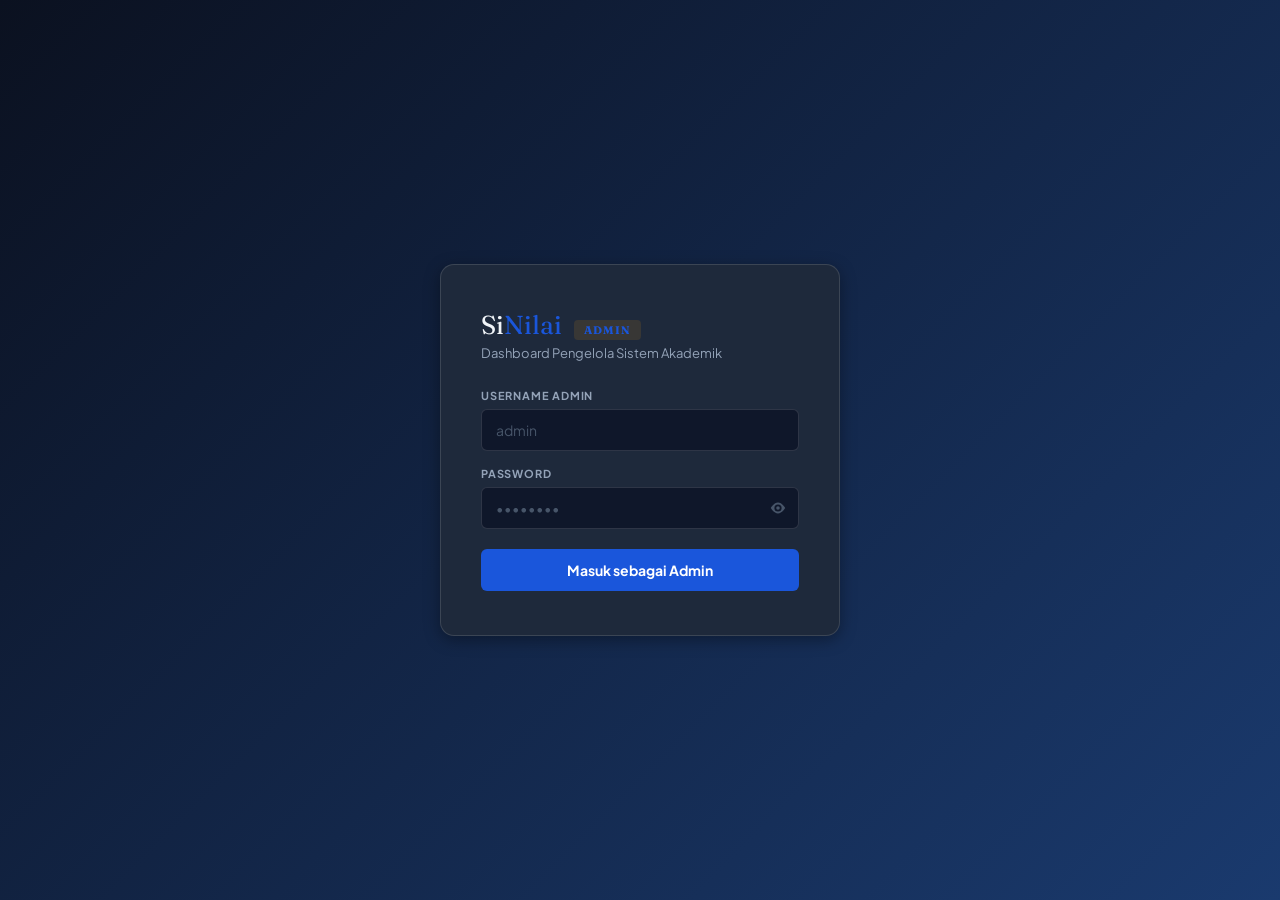
<file: admin.html>
<!doctype html>
<html lang="id">
  <head>
    <meta charset="UTF-8" />
    <meta name="viewport" content="width=device-width, initial-scale=1.0" />
    <title>SiNilai — Admin Dashboard</title>
    <link
      href="https://fonts.googleapis.com/css2?family=Plus+Jakarta+Sans:wght@300;400;500;600;700;800&family=Fraunces:ital,wght@0,300;0,600;1,300&display=swap"
      rel="stylesheet"
    />
    <link rel="stylesheet" href="css/base.css" />
    <link rel="stylesheet" href="css/theme-dark.css" />
    <link rel="stylesheet" href="css/admin.css" />
    <script src="js/core/guard.js"></script>
  </head>
  <body>
    <!-- LOGIN -->
    <div id="loginScreen">
      <div class="login-card">
        <div class="login-brand">
          Si<span>Nilai</span> <span class="admin-badge">ADMIN</span>
        </div>
        <div class="login-role">Dashboard Pengelola Sistem Akademik</div>
        <div class="field">
          <label>Username Admin</label>
          <input type="text" id="loginUser" placeholder="admin" />
        </div>
        <div class="field">
          <label>Password</label>
          <div class="field-password-wrap">
            <input type="password" id="loginPass" placeholder="••••••••" />
            <button
              type="button"
              class="btn-show-pass"
              onclick="togglePassword('loginPass', this)"
              tabindex="-1"
              aria-label="Tampilkan password"
            >
              <svg
                class="eye-icon"
                viewBox="0 0 20 20"
                fill="none"
                xmlns="http://www.w3.org/2000/svg"
              >
                <path
                  class="eye-open"
                  d="M10 4C5.5 4 2 10 2 10s3.5 6 8 6 8-6 8-6-3.5-6-8-6zm0 10a4 4 0 110-8 4 4 0 010 8zm0-6a2 2 0 100 4 2 2 0 000-4z"
                  fill="currentColor"
                />
                <path
                  class="eye-closed"
                  style="display: none"
                  d="M3 3l14 14M10 4C5.5 4 2 10 2 10s1 1.5 2.5 3M17.5 7C19 8.5 18 10 18 10s-3.5 6-8 6a7.2 7.2 0 01-3-.65"
                  stroke="currentColor"
                  stroke-width="1.5"
                  stroke-linecap="round"
                />
              </svg>
            </button>
          </div>
        </div>
        <button class="btn-login" onclick="Admin.login()">
          Masuk sebagai Admin
        </button>
        <div class="login-err" id="loginErr"></div>
      </div>
    </div>

    <!-- MOBILE TOPBAR -->
    <div class="mobile-topbar" id="mobileTopbar" style="display: none">
      <button class="btn-hamburger" onclick="Admin.toggleSidebar()">
        <span></span><span></span><span></span>
      </button>
      <div class="mobile-topbar-brand">Si<span>Nilai</span></div>
      <div style="width: 40px"></div>
    </div>
    <div
      class="sidebar-overlay"
      id="sidebarOverlay"
      onclick="Admin.closeSidebar()"
    ></div>

    <!-- SIDEBAR -->
    <div class="sidebar" id="appScreen" style="display: none">
      <div class="sidebar-brand">
        Si<span>Nilai</span><small>Admin Panel</small>
      </div>
      <nav class="sidebar-nav">
        <div class="nav-label">Menu</div>
        <button
          class="nav-item active"
          onclick="Admin.showPage('dashboard', this)"
        >
          <span class="icon">📊</span> Dashboard
        </button>
        <button class="nav-item" onclick="Admin.showPage('guru', this)">
          <span class="icon">👨‍🏫</span> Data Guru
        </button>
        <button class="nav-item" onclick="Admin.showPage('siswa', this)">
          <span class="icon">👩‍🎓</span> Data Siswa
        </button>
        <button class="nav-item" onclick="Admin.showPage('nilai', this)">
          <span class="icon">📝</span> Rekap Nilai
        </button>
        <button class="nav-item" onclick="Admin.showPage('export', this)">
          <span class="icon">📤</span> Export Laporan
        </button>
        <div class="nav-label">Sistem</div>
        <button class="nav-item" onclick="Admin.showPage('history', this)">
          <span class="icon">🕐</span> Histori Perubahan
        </button>
      </nav>
      <div class="sidebar-footer">
        <div class="admin-chip">
          <div class="admin-avatar">A</div>
          <div class="admin-info">
            <small>Administrator</small>
            <span id="adminName">Admin</span>
          </div>
        </div>
        <button class="btn-logout" onclick="Admin.logout()">Keluar</button>
      </div>
    </div>

    <!-- MAIN -->
    <div class="main" id="mainArea" style="display: none">
      <!-- DASHBOARD -->
      <div class="page active" id="page-dashboard">
        <div
          class="page-header"
          style="
            display: flex;
            align-items: center;
            justify-content: space-between;
            flex-wrap: wrap;
            gap: 12px;
          "
        >
          <div>
            <h2>📊 Dashboard</h2>
            <p>Ringkasan sistem — auto refresh setiap 30 detik</p>
          </div>
          <div style="display: flex; align-items: center; gap: 10px">
            <div
              id="clockDisplay"
              style="font-size: 13px; color: var(--text2); font-weight: 600"
            ></div>
            <button
              class="btn btn-ghost btn-sm"
              onclick="Admin.dashboard.load()"
            >
              ↻ Refresh
            </button>
          </div>
        </div>
        <div class="card" style="margin-bottom: 16px">
          <div
            class="card-body"
            style="
              padding: 14px 20px;
              display: flex;
              align-items: center;
              justify-content: space-between;
              flex-wrap: wrap;
              gap: 10px;
            "
          >
            <div style="display: flex; align-items: center; gap: 10px">
              <div
                id="koneksiDot"
                style="
                  width: 10px;
                  height: 10px;
                  border-radius: 50%;
                  background: var(--text3);
                  flex-shrink: 0;
                "
              ></div>
              <span
                id="koneksiLabel"
                style="font-size: 13px; font-weight: 600; color: var(--text2)"
                >Memeriksa koneksi...</span
              >
            </div>
            <span
              id="koneksiDetail"
              style="font-size: 12px; color: var(--text3)"
              >—</span
            >
          </div>
        </div>
        <div class="stats-grid" style="margin-bottom: 16px">
          <div class="stat-card blue">
            <div class="stat-icon">👨‍🏫</div>
            <div class="stat-value" id="stat-guru">—</div>
            <div class="stat-label">Total Guru</div>
          </div>
          <div class="stat-card green">
            <div class="stat-icon">👩‍🎓</div>
            <div class="stat-value" id="stat-siswa">—</div>
            <div class="stat-label">Total Siswa</div>
          </div>
          <div class="stat-card amber">
            <div class="stat-icon">📝</div>
            <div class="stat-value" id="stat-nilai">—</div>
            <div class="stat-label">Record Nilai</div>
          </div>
          <div class="stat-card purple">
            <div class="stat-icon">🏫</div>
            <div class="stat-value" id="stat-kelas">—</div>
            <div class="stat-label">Kelas Aktif</div>
          </div>
        </div>
        <div class="card">
          <div class="card-header">
            <span class="card-title">🕐 Aktivitas Terakhir</span>
            <span id="lastRefresh" style="font-size: 11px; color: var(--text3)"
              >—</span
            >
          </div>
          <div style="overflow-x: auto">
            <table class="data-table">
              <thead>
                <tr>
                  <th>Waktu</th>
                  <th>Guru</th>
                  <th>Aksi</th>
                  <th>Siswa</th>
                  <th>Kelas</th>
                  <th>Detail</th>
                </tr>
              </thead>
              <tbody id="recentActivity">
                <tr>
                  <td
                    colspan="6"
                    style="
                      color: var(--text3);
                      text-align: center;
                      padding: 24px;
                    "
                  >
                    ⏳ Memuat...
                  </td>
                </tr>
              </tbody>
            </table>
          </div>
        </div>
      </div>

      <!-- DATA GURU -->
      <div class="page" id="page-guru">
        <div class="page-header">
          <h2>👨‍🏫 Data Guru</h2>
          <p>Kelola akun guru dan pengampu mata pelajaran</p>
        </div>
        <div class="card">
          <div class="card-header">
            <span class="card-title">Daftar Guru</span>
            <div style="display: flex; gap: 8px">
              <input
                class="search-input"
                placeholder="Cari guru..."
                oninput="filterTable('guruBody', this.value)"
              />
              <button class="btn btn-primary" onclick="Admin.guru.openAdd()">
                + Tambah Guru
              </button>
            </div>
          </div>
          <div style="overflow-x: auto">
            <table class="data-table">
              <thead>
                <tr>
                  <th>Nama Guru</th>
                  <th>Username</th>
                  <th colspan="2">Penugasan (Mapel → Kelas)</th>
                  <th>Status</th>
                  <th>Aksi</th>
                </tr>
              </thead>
              <tbody id="guruBody"></tbody>
            </table>
          </div>
        </div>
      </div>

      <!-- DATA SISWA -->
      <div class="page" id="page-siswa">
        <div class="page-header">
          <h2>👩‍🎓 Data Siswa</h2>
          <p>Kelola daftar siswa per kelas</p>
        </div>
        <div class="card">
          <div class="card-header">
            <span class="card-title">Daftar Siswa</span>
            <div style="display: flex; gap: 8px">
              <select
                class="filter-select"
                id="filterKelas"
                onchange="Admin.siswa.filterByKelas()"
              >
                <option value="">Semua Kelas</option>
              </select>
              <input
                class="search-input"
                placeholder="Cari siswa..."
                oninput="filterTable('siswaBody', this.value)"
              />
              <button class="btn btn-primary" onclick="Admin.siswa.openAdd()">
                + Tambah Siswa
              </button>
            </div>
          </div>
          <div style="overflow-x: auto">
            <table class="data-table">
              <thead>
                <tr>
                  <th>NIS</th>
                  <th>Nama Siswa</th>
                  <th>Kelas</th>
                  <th>Aksi</th>
                </tr>
              </thead>
              <tbody id="siswaBody"></tbody>
            </table>
          </div>
        </div>
      </div>

      <!-- REKAP NILAI -->
      <div class="page" id="page-nilai">
        <div class="page-header">
          <h2>📝 Rekap Nilai</h2>
          <p>Pantau seluruh nilai yang telah diinput guru</p>
        </div>
        <div class="card">
          <div class="card-header">
            <span class="card-title">Filter Nilai</span>
            <div class="filter-row">
              <select class="filter-select" id="fNilaiTahun">
                <option value="">Semua Tahun</option>
                <!-- populated by TahunAjar -->
              </select>
              <select class="filter-select" id="fNilaiSem">
                <option value="">Semua Semester</option>
                <option>Ganjil</option>
                <option>Genap</option>
              </select>
              <select class="filter-select" id="fNilaiKelas">
                <option value="">Semua Kelas</option>
              </select>
              <select class="filter-select" id="fNilaiMapel">
                <option value="">Semua Mapel</option>
              </select>
              <button
                class="btn btn-primary btn-sm"
                onclick="Admin.nilai.loadRekap()"
              >
                Tampilkan
              </button>
            </div>
          </div>
          <div style="overflow-x: auto">
            <table class="data-table">
              <thead>
                <tr>
                  <th>No</th>
                  <th>NIS</th>
                  <th>Nama</th>
                  <th>Kelas</th>
                  <th>Mapel</th>
                  <th>UH1</th>
                  <th>UH2</th>
                  <th>PTS</th>
                  <th>ASAS/ASAT</th>
                  <th>Nilai Proses</th>
                  <th>Nilai Raport</th>
                </tr>
              </thead>
              <tbody id="nilaiRekapBody">
                <tr>
                  <td
                    colspan="11"
                    style="
                      text-align: center;
                      color: var(--text3);
                      padding: 40px;
                    "
                  >
                    Pilih filter dan klik Tampilkan
                  </td>
                </tr>
              </tbody>
            </table>
          </div>
        </div>
      </div>

      <!-- EXPORT -->
      <div class="page" id="page-export">
        <div class="page-header">
          <h2>📤 Export Laporan</h2>
          <p>Unduh data dalam format CSV</p>
        </div>
        <div
          style="display: grid; grid-template-columns: 1fr 1fr; gap: 16px"
          class="export-grid"
        >
          <div class="card">
            <div class="card-header">
              <span class="card-title">Export Nilai per Kelas</span>
            </div>
            <div
              class="card-body"
              style="display: flex; flex-direction: column; gap: 14px"
            >
              <div class="form-field">
                <label>Tahun Ajaran</label>
                <select
                  class="filter-select"
                  id="fExportTahun"
                  style="width: 100%"
                >
                  <option value="">Semua</option>
                  <!-- populated by TahunAjar -->
                </select>
              </div>
              <div class="form-field">
                <label>Semester</label>
                <select
                  class="filter-select"
                  id="fExportSem"
                  style="width: 100%"
                >
                  <option value="">Semua</option>
                  <option>Ganjil</option>
                  <option>Genap</option>
                </select>
              </div>
              <div class="form-field">
                <label>Kelas</label>
                <select
                  class="filter-select"
                  id="fExportKelas"
                  style="width: 100%"
                >
                  <option value="">Semua Kelas</option>
                </select>
              </div>
              <div class="form-field">
                <label>Mata Pelajaran</label>
                <select
                  class="filter-select"
                  id="fExportMapel"
                  style="width: 100%"
                >
                  <option value="">Semua Mapel</option>
                </select>
              </div>
              <button
                class="btn btn-export"
                onclick="Admin.nilai.exportNilaiCSV()"
              >
                📊 Export ke CSV
              </button>
              <button class="btn btn-export" onclick="window.print()">
                🖨️ Cetak / PDF
              </button>
            </div>
          </div>
          <div class="card">
            <div class="card-header">
              <span class="card-title">Export Rekap Guru</span>
            </div>
            <div
              class="card-body"
              style="display: flex; flex-direction: column; gap: 14px"
            >
              <p style="font-size: 13px; color: var(--text2)">
                Export semua data guru aktif ke CSV.
              </p>
              <button
                class="btn btn-export"
                onclick="Admin.nilai.exportGuruCSV()"
              >
                📊 Export Data Guru
              </button>
            </div>
          </div>
        </div>
      </div>

      <!-- HISTORI -->
      <div class="page" id="page-history">
        <div class="page-header">
          <h2>🕐 Histori Perubahan</h2>
          <p>Log audit semua perubahan nilai</p>
        </div>
        <div class="card" style="margin-bottom: 16px">
          <div class="card-header" style="flex-wrap: wrap; gap: 12px">
            <div
              style="
                display: flex;
                align-items: center;
                gap: 10px;
                flex-wrap: wrap;
              "
            >
              <span class="card-title" style="margin: 0">Tampilkan</span>
              <div class="rentang-group">
                <button
                  class="btn-rentang active"
                  onclick="Admin.history.setRentang(30, this)"
                >
                  30 Hari
                </button>
                <button
                  class="btn-rentang"
                  onclick="Admin.history.setRentang(90, this)"
                >
                  90 Hari
                </button>
                <button
                  class="btn-rentang"
                  onclick="Admin.history.setRentang(365, this)"
                >
                  1 Tahun
                </button>
                <button
                  class="btn-rentang"
                  onclick="Admin.history.setRentang(0, this)"
                >
                  Semua
                </button>
              </div>
              <input
                class="search-input"
                placeholder="Cari log..."
                oninput="filterTable('historyBody', this.value)"
              />
            </div>
            <div
              class="hapus-history-row"
              style="display: flex; align-items: center; gap: 8px"
            >
              <span style="font-size: 13px; color: var(--text3)"
                >Hapus history &gt;</span
              >
              <button
                class="btn btn-danger btn-sm"
                onclick="Admin.history.confirmHapus(30)"
              >
                30 Hari lalu
              </button>
              <button
                class="btn btn-danger btn-sm"
                onclick="Admin.history.confirmHapus(90)"
              >
                90 Hari lalu
              </button>
              <button
                class="btn btn-danger btn-sm"
                onclick="Admin.history.confirmHapus(365)"
              >
                1 Tahun lalu
              </button>
            </div>
          </div>
          <div
            style="
              padding: 8px 20px;
              font-size: 12px;
              color: var(--text3);
              border-top: 1px solid var(--border);
            "
          >
            <span id="historyInfo">—</span>
          </div>
        </div>
        <div class="card">
          <div style="overflow-x: auto">
            <table class="data-table">
              <thead>
                <tr>
                  <th>Waktu</th>
                  <th>Guru</th>
                  <th>Aksi</th>
                  <th>Siswa</th>
                  <th>Mapel</th>
                  <th>Kelas</th>
                  <th>Detail</th>
                </tr>
              </thead>
              <tbody id="historyBody">
                <tr>
                  <td
                    colspan="7"
                    style="
                      text-align: center;
                      color: var(--text3);
                      padding: 40px;
                    "
                  >
                    Histori tampil setelah terhubung
                  </td>
                </tr>
              </tbody>
            </table>
          </div>
        </div>
      </div>
    </div>
    <!-- /main -->

    <!-- MODAL GURU -->
    <div class="modal-overlay" id="modalGuru">
      <div class="modal">
        <div class="modal-header">
          <span class="modal-title" id="modalGuruTitle">Tambah Akun Baru</span>
          <button class="modal-close" onclick="closeModal('modalGuru')">
            ×
          </button>
        </div>
        <div class="modal-body">
          <!-- Role selector di atas — menentukan field yang muncul -->
          <div class="form-field" style="margin-bottom: 16px">
            <label>Role *</label>
            <select
              id="guruRole"
              onchange="Admin.guru._updateFormByRole(this.value)"
            >
              <option value="guru">Guru</option>
              <option value="kurikulum">Kurikulum</option>
              <option value="admin">Admin</option>
            </select>
          </div>
          <!-- Field wajib semua role -->
          <div class="form-row">
            <div class="form-field">
              <label>Nama Lengkap *</label
              ><input id="guruNama" placeholder="Nama lengkap..." />
            </div>
            <div class="form-field">
              <label>Username *</label
              ><input id="guruUsername" placeholder="username unik..." />
            </div>
          </div>
          <div class="form-field" style="margin-bottom: 14px">
            <label>Password *</label>
            <input
              type="password"
              id="guruPassword"
              placeholder="min 6 karakter..."
            />
          </div>
          <!-- Field khusus guru (disembunyikan jika role bukan guru) -->
          <div id="guruFieldsGuru">
            <div class="form-row">
              <div class="form-field">
                <label>NIP</label
                ><input id="guruNip" placeholder="NIP (opsional)" />
              </div>
              <div class="form-field">
                <label>Status</label>
                <select id="guruStatus">
                  <option value="Aktif">Aktif</option>
                  <option value="Tidak Aktif">Tidak Aktif</option>
                </select>
              </div>
            </div>
          </div>
          <!-- Status untuk non-guru (selalu tampil) -->
          <div id="guruFieldsStatus" style="display: none; margin-top: 14px">
            <div class="form-field">
              <label>Status</label>
              <select id="guruStatusAlt">
                <option value="Aktif">Aktif</option>
                <option value="Tidak Aktif">Tidak Aktif</option>
              </select>
            </div>
          </div>
        </div>
        <div class="modal-footer">
          <button class="btn btn-ghost" onclick="closeModal('modalGuru')">
            Batal
          </button>
          <button
            class="btn btn-primary"
            id="guruSaveBtn"
            onclick="Admin.guru.save()"
          >
            Simpan Guru
          </button>
        </div>
      </div>
    </div>

    <!-- MODAL SISWA -->
    <div class="modal-overlay" id="modalSiswa">
      <div class="modal" style="max-width:560px">
        <div class="modal-header">
          <span class="modal-title" id="modalSiswaTitle">Tambah Siswa Baru</span>
          <button class="modal-close" onclick="closeModal('modalSiswa')">×</button>
        </div>

        <!-- TAB NAV -->
        <div id="siswaTabNav" style="display:flex;border-bottom:1px solid var(--border);padding:0 24px">
          <button
            id="tabSingle"
            onclick="Admin.siswa._switchTab('single')"
            style="background:none;border:none;padding:10px 14px 10px 0;font-size:13px;font-weight:600;cursor:pointer;border-bottom:2px solid var(--primary);color:var(--primary);transition:all 0.15s"
          >✏️ Tambah Satu</button>
          <button
            id="tabBatch"
            onclick="Admin.siswa._switchTab('batch')"
            style="background:none;border:none;padding:10px 14px;font-size:13px;font-weight:600;cursor:pointer;border-bottom:2px solid transparent;color:var(--text2);transition:all 0.15s"
          >📥 Import CSV</button>
        </div>

        <!-- PANEL SINGLE -->
        <div id="panelSingle">
          <div class="modal-body">
            <div class="form-row">
              <div class="form-field">
                <label>NIS *</label>
                <input id="siswaNis" placeholder="Nomor Induk Siswa..." />
              </div>
              <div class="form-field">
                <label>Kelas *</label>
                <select id="siswaKelas">
                  <option value="">— Pilih Kelas —</option>
                </select>
                <div style="display:flex;gap:6px;margin-top:6px;align-items:center">
                  <input
                    id="siswaKelasManual"
                    placeholder="Tambah kelas baru, cth: X-E"
                    style="flex:1;font-size:12px;padding:5px 8px"
                  />
                  <button
                    class="btn btn-ghost btn-sm"
                    onclick="Admin.siswa._addKelasManual()"
                    style="white-space:nowrap;font-size:12px"
                  >+ Tambah</button>
                </div>
                <div id="siswaKelasBaruNote" style="display:none;margin-top:5px;font-size:11px;color:var(--warning,#d97706);background:var(--warning-bg,#fffbeb);border:1px solid var(--warning-border,#fde68a);border-radius:4px;padding:5px 8px">
                  ⚠️ Kelas ini belum ada di data siswa sebelumnya.
                </div>
              </div>
            </div>
            <div class="form-field" style="margin-bottom:14px">
              <label>Nama Lengkap *</label>
              <input id="siswaNama" placeholder="Nama siswa..." />
            </div>
            <div class="form-field">
              <label>Tahun Ajar *</label>
              <div style="display:flex;align-items:center;gap:4px">
                <select id="siswaTaAwal" style="flex:1"></select>
                <span id="siswaTaAkhirLabel" style="font-weight:600;color:var(--text2);white-space:nowrap"></span>
              </div>
            </div>
          </div>
          <div class="modal-footer" id="footerSingle">
            <button class="btn btn-ghost" onclick="closeModal('modalSiswa')">Batal</button>
            <button class="btn btn-primary" onclick="Admin.siswa.save()">Simpan Siswa</button>
          </div>
        </div>

        <!-- PANEL BATCH -->
        <div id="panelBatch" style="display:none">
          <div class="modal-body">
            <div style="background:var(--surface2);border:1px solid var(--border);border-radius:var(--radius-sm);padding:12px 14px;margin-bottom:14px;font-size:12px;color:var(--text2);line-height:1.6">
              Upload file <strong style="color:var(--text)">.csv</strong> dengan kolom:
              <code style="background:var(--surface3);padding:2px 6px;border-radius:4px;font-size:11px">NIS, Nama Lengkap, Kelas, TA</code><br>
              Contoh TA: <code style="background:var(--surface3);padding:2px 6px;border-radius:4px;font-size:11px">2024/2025</code>
            </div>
            <div style="display:flex;gap:8px;margin-bottom:14px;flex-wrap:wrap">
              <button class="btn btn-ghost btn-sm" onclick="Admin.siswa.downloadFormat()">⬇ Download Format CSV</button>
              <label class="btn btn-ghost btn-sm" style="cursor:pointer">
                📂 Pilih File CSV
                <input type="file" id="batchFileInput" accept=".csv" style="display:none"
                  onchange="Admin.siswa.handleFileUpload(this)" />
              </label>
            </div>
            <div id="batchPreview"></div>
          </div>
          <div class="modal-footer" id="footerBatch">
            <button class="btn btn-ghost" onclick="closeModal('modalSiswa')">Batal</button>
          </div>
        </div>

      </div>
    </div>

    <div class="loading-overlay" id="loadingOverlay">
      <div class="loading-box">
        <div class="spinner"></div>
        <span class="loading-text">Memuat...</span>
      </div>
    </div>
    <div class="toast" id="toast"></div>

    <!--
  URUTAN LOAD JS — core → utils → services → modules → controllers
-->

    <!-- Core -->
    <script src="js/core/config.js"></script>
    <script src="js/core/storage.js"></script>
    <script src="js/core/http.js"></script>
    <script src="js/core/ui.js"></script>
    <script src="js/core/validator.js"></script>

    <!-- Utils -->
    <script src="js/utils/constants.js"></script>
    <script src="js/utils/formatter.js"></script>
    <script src="js/utils/sanitizer.js"></script>
    <script src="js/utils/security.js"></script>

    <!-- Services -->
    <script src="js/services/bus.js"></script>
    <script src="js/services/calculator.js"></script>
    <script src="js/services/session.js"></script>
    <script src="js/services/api.js"></script>
    <script src="js/services/auth.js"></script>

    <!-- Modules admin -->
    <script src="js/utils/tahun.js"></script>
    <script src="js/admin/modules/dashboard.js"></script>
    <script src="js/admin/modules/guru.js"></script>
    <script src="js/admin/modules/siswa.js"></script>
    <script src="js/admin/modules/nilai.js"></script>
    <script src="js/admin/modules/history.js"></script>

    <!-- Controller admin -->
    <script src="js/admin/controllers/AdminController.js"></script>

    <script>
      function togglePassword(inputId, btn) {
        const input = document.getElementById(inputId);
        const isHidden = input.type === "password";
        input.type = isHidden ? "text" : "password";
        btn.querySelector(".eye-open").style.display = isHidden ? "none" : "";
        btn.querySelector(".eye-closed").style.display = isHidden ? "" : "none";
        input.focus();
      }
    </script>
  </body>
</html>
</file>
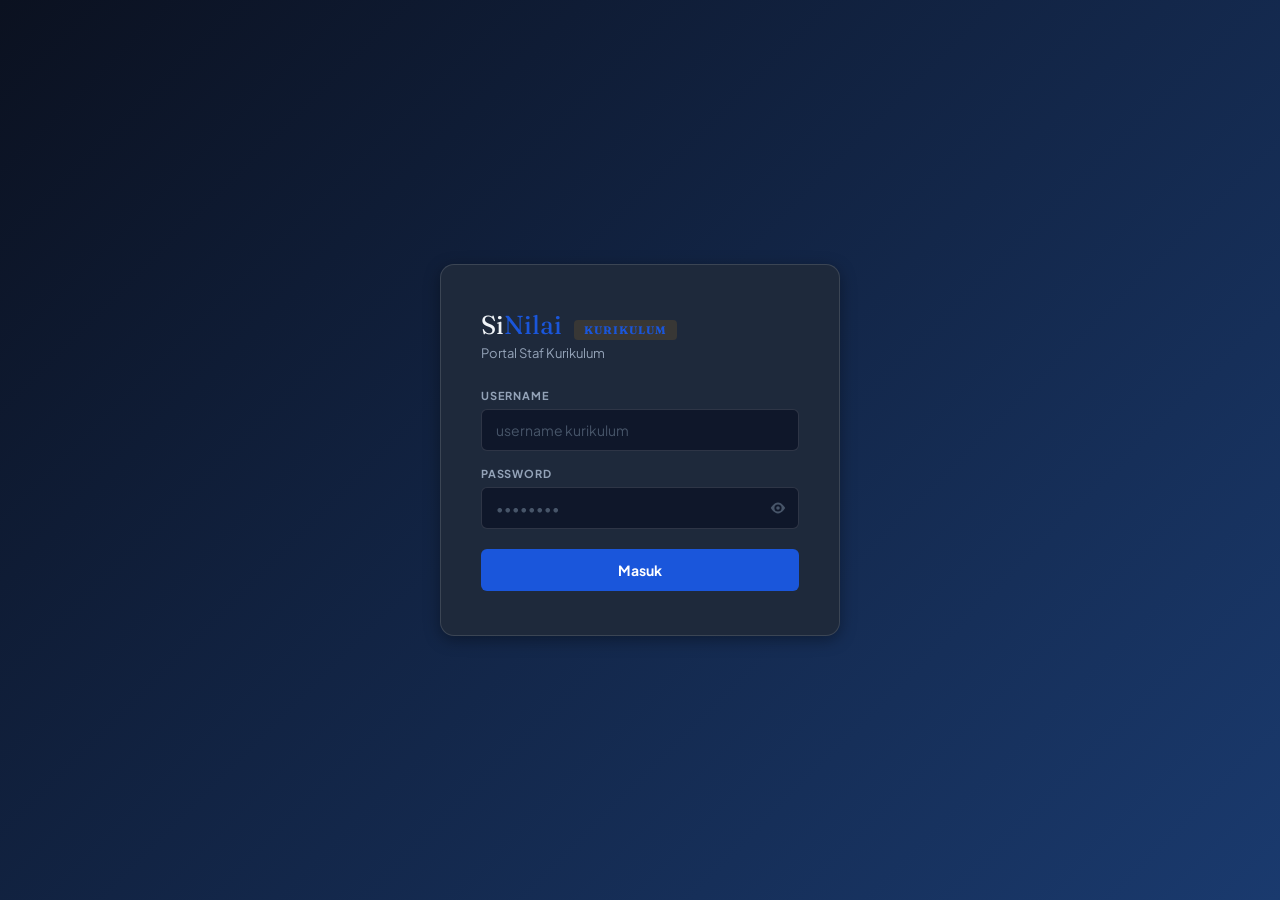
<file: kurikulum.html>
<!DOCTYPE html>
<html lang="id">
<head>
<meta charset="UTF-8" />
<meta name="viewport" content="width=device-width, initial-scale=1.0" />
<title>SiNilai — Kurikulum</title>
<link href="https://fonts.googleapis.com/css2?family=Plus+Jakarta+Sans:wght@300;400;500;600;700;800&family=Fraunces:ital,wght@0,300;0,600;1,300&display=swap" rel="stylesheet" />
<link rel="stylesheet" href="css/base.css" />
<link rel="stylesheet" href="css/theme-dark.css" />
<link rel="stylesheet" href="css/kurikulum.css" />
<script src="js/core/guard.js"></script>
</head>
<body>

<!-- ═══════════════════════════════════════════════════
     LOGIN
═══════════════════════════════════════════════════ -->
<div id="loginScreen">
  <div class="login-card">
    <div class="login-brand">Si<span>Nilai</span> <span class="admin-badge">KURIKULUM</span></div>
    <div class="login-role">Portal Staf Kurikulum</div>
    <div class="field">
      <label>Username</label>
      <input type="text" id="loginUser" placeholder="username kurikulum" autocomplete="username" />
    </div>
    <div class="field">
      <label>Password</label>
      <div class="field-password-wrap">
        <input type="password" id="loginPass" placeholder="••••••••" autocomplete="current-password" />
        <button type="button" class="btn-show-pass" onclick="togglePassword('loginPass', this)" tabindex="-1">
          <svg class="eye-icon" viewBox="0 0 20 20" fill="none">
            <path class="eye-open" d="M10 4C5.5 4 2 10 2 10s3.5 6 8 6 8-6 8-6-3.5-6-8-6zm0 10a4 4 0 110-8 4 4 0 010 8zm0-6a2 2 0 100 4 2 2 0 000-4z" fill="currentColor"/>
          </svg>
        </button>
      </div>
    </div>
    <button class="btn-login" onclick="App.login()">Masuk</button>
    <div class="login-err" id="loginErr"></div>
  </div>
</div>

<!-- ═══════════════════════════════════════════════════
     MOBILE TOPBAR
═══════════════════════════════════════════════════ -->
<div class="k-mobile-topbar" id="kMobileTopbar">
  <div class="k-mobile-brand">Si<span>Nilai</span><small>Kurikulum</small></div>
  <div class="k-topbar-actions">
    <button class="k-topbar-save-btn" id="kTopbarSaveBtn" onclick="App.penugasan.save()">💾 Simpan</button>
  </div>
</div>

<!-- ═══════════════════════════════════════════════════
     DESKTOP SIDEBAR
═══════════════════════════════════════════════════ -->
<div class="sidebar" id="appScreen" style="display:none">
  <div class="sidebar-brand">Si<span>Nilai</span><small>Kurikulum</small></div>
  <nav class="sidebar-nav">
    <div class="nav-label">Menu</div>
    <button class="nav-item active" id="navPenugasan" onclick="App.showPage('penugasan', this)">
      <span class="icon">📋</span> Penugasan Guru
    </button>
    <button class="nav-item" id="navMapel" onclick="App.showPage('mapel', this)">
      <span class="icon">📚</span> Kelola Mata Pelajaran
    </button>
    <div class="nav-label" style="margin-top:12px">Monitoring Nilai</div>
    <button class="nav-item" id="navRekap" onclick="App.showPage('rekap', this)">
      <span class="icon">📊</span> Rekap Pengisian Nilai
    </button>
    <button class="nav-item" id="navAnalisis" onclick="App.showPage('analisis', this)">
      <span class="icon">📈</span> Analisis Nilai
    </button>
  </nav>
  <div class="sidebar-footer">
    <div class="admin-chip">
      <div class="admin-avatar" style="background:var(--primary);color:white">K</div>
      <div class="admin-info">
        <small>Kurikulum</small>
        <span id="kuriName">—</span>
      </div>
    </div>
    <button class="btn-logout" onclick="App.logout()">Keluar</button>
  </div>
</div>

<!-- ═══════════════════════════════════════════════════
     DESKTOP MAIN
═══════════════════════════════════════════════════ -->
<div class="main" id="mainArea" style="display:none; padding:0;">
  <div class="kuri-layout">

    <!-- GURU LIST -->
    <div class="kuri-list" id="kuriListPanel">
      <div class="kuri-list-top">
        <div class="kuri-list-title">Daftar Guru <span id="guruCountBadge" style="font-weight:400;color:var(--text2)"></span></div>
        <div class="kuri-search">
          <svg viewBox="0 0 24 24" fill="none" stroke="currentColor" stroke-width="2"><circle cx="11" cy="11" r="8"/><path d="M21 21l-4.35-4.35"/></svg>
          <input type="text" id="guruSearchInput" placeholder="Cari nama guru..." oninput="App.filterGuru(this.value)" />
        </div>
      </div>
      <div class="guru-items" id="guruItems">
        <div style="padding:24px;text-align:center;color:var(--text3);font-size:12px">⏳ Memuat...</div>
      </div>
    </div>

    <!-- DETAIL -->
    <div class="kuri-detail" id="kuriDetail">

      <!-- Topbar penugasan -->
      <div class="kd-topbar" id="kdTopbarPenugasan">
        <div>
          <div class="kd-title" id="kdTitle">Pilih guru di kiri</div>
          <div class="kd-sub"   id="kdSub">untuk mulai mengatur penugasan</div>
        </div>
        <div class="stats-pills" id="detailStats" style="margin:0;display:none">
          <div class="stat-pill"><div class="sp-val" id="spMapel">0</div><div class="sp-lbl">Mapel</div></div>
          <div class="stat-pill"><div class="sp-val" id="spKelas">0</div><div class="sp-lbl">Kelas</div></div>
        </div>
      </div>

      <!-- Topbar kelola mapel -->
      <div class="kd-topbar" id="kdTopbarMapel" style="display:none">
        <div>
          <div class="kd-title">📚 Kelola Mata Pelajaran</div>
          <div class="kd-sub">Tambah, edit, atau hapus daftar mata pelajaran</div>
        </div>
      </div>

      <!-- Topbar rekap -->
      <div class="kd-topbar" id="kdTopbarRekap" style="display:none">
        <div>
          <div class="kd-title">📊 Rekap Pengisian Nilai</div>
          <div class="kd-sub">Monitor progres pengisian nilai semua guru</div>
        </div>
      </div>

      <!-- Topbar analisis -->
      <div class="kd-topbar" id="kdTopbarAnalisis" style="display:none">
        <div>
          <div class="kd-title">📈 Analisis Nilai</div>
          <div class="kd-sub">Rata-rata PTS & UAS per mapel dan rombel</div>
        </div>
      </div>

      <!-- Konten penugasan -->
      <div class="kd-scroll" id="pagePenugasan">
        <div id="emptyState" style="display:flex;flex-direction:column;align-items:center;justify-content:center;height:60%;color:var(--text3);gap:12px">
          <div style="font-size:48px">👈</div>
          <div style="font-size:14px;font-weight:600;color:var(--text2)">Pilih guru dari daftar</div>
          <div style="font-size:12px">untuk mengatur penugasan mata pelajaran &amp; kelas</div>
        </div>
        <div id="guruDetail" style="display:none">
          <div class="step-card">
            <div class="step-head">
              <div class="step-num s1">1</div>
              <div class="step-title">Pilih Mata Pelajaran</div>
              <div class="step-hint">Centang mapel yang diajar guru ini</div>
            </div>
            <div class="step-body">
              <div class="mapel-chip-grid" id="mapelChipGrid">
                <div style="color:var(--text3);font-size:12px">Memuat mapel...</div>
              </div>
            </div>
          </div>
          <div class="step-card">
            <div class="step-head">
              <div class="step-num s2">2</div>
              <div class="step-title">Atur Kelas per Mata Pelajaran</div>
              <div class="step-hint">Buka tiap mapel untuk pilih kelas</div>
            </div>
            <div class="step-body" id="step2Body">
              <div class="empty-acc">Pilih mata pelajaran di Langkah 1 terlebih dahulu</div>
            </div>
          </div>
        </div>
      </div>

      <!-- Konten kelola mapel -->
      <div class="mapel-manage-page" id="pageMapel">
        <div style="margin-bottom:18px">
          <h2 style="font-size:18px">📚 Mata Pelajaran</h2>
          <p style="font-size:12px;color:var(--text2);margin-top:4px">Perubahan nama akan memperbarui penugasan semua guru secara otomatis</p>
        </div>
        <div class="mapel-add-row">
          <input class="mapel-add-input" id="newMapelInput" placeholder="Nama mata pelajaran baru..." />
          <button class="btn btn-primary" onclick="App.mapel.tambah()">+ Tambah</button>
        </div>
        <div class="mapel-table-wrap" id="mapelTableWrap">
          <div style="padding:24px;text-align:center;color:var(--text3);font-size:12px">⏳ Memuat...</div>
        </div>
      </div>

      <!-- Konten rekap nilai -->
      <div class="kd-scroll" id="pageRekap" style="display:none"></div>

      <!-- Konten analisis nilai -->
      <div class="kd-scroll" id="pageAnalisis" style="display:none"></div>

      <!-- Save bar desktop -->
      <div class="save-bar" id="savePenugasanBar">
        <div class="sb-txt">Ada <strong>perubahan belum disimpan</strong></div>
        <div style="display:flex;gap:8px">
          <button class="btn btn-ghost btn-sm"   onclick="App.penugasan.cancel()">Batalkan</button>
          <button class="btn btn-primary btn-sm" onclick="App.penugasan.save()">💾 Simpan Penugasan</button>
        </div>
      </div>

    </div><!-- /kuri-detail -->
  </div><!-- /kuri-layout -->
</div><!-- /main -->

<!-- ═══════════════════════════════════════════════════
     MOBILE PAGES
═══════════════════════════════════════════════════ -->
<div class="k-mobile-pages" id="kMobilePages" style="display:none">

  <!-- BERANDA -->
  <div class="k-page active" id="k-page-home">
    <div style="padding-top:66px">
      <div style="margin-bottom:14px">
        <div style="font-size:18px;font-weight:800;color:var(--text)">Selamat datang 👋</div>
        <div style="font-size:12px;color:var(--text2);margin-top:2px" id="kHomeName">—</div>
      </div>
      <div class="k-home-stats">
        <div class="k-stat-card"><div class="k-stat-icon">👨‍🏫</div><div class="k-stat-val" id="kStatGuru">—</div><div class="k-stat-lbl">Total Guru</div></div>
        <div class="k-stat-card"><div class="k-stat-icon">📚</div><div class="k-stat-val" id="kStatMapel">—</div><div class="k-stat-lbl">Mata Pelajaran</div></div>
        <div class="k-stat-card"><div class="k-stat-icon">🏫</div><div class="k-stat-val" id="kStatKelas">—</div><div class="k-stat-lbl">Kelas Terdaftar</div></div>
        <div class="k-stat-card"><div class="k-stat-icon">✅</div><div class="k-stat-val" id="kStatAssigned">—</div><div class="k-stat-lbl">Guru Ditugaskan</div></div>
      </div>
      <div class="k-quick-title">Aksi Cepat</div>
      <button class="k-quick-btn" onclick="App.mobile.goPage('penugasan')">
        <div class="k-quick-icon blue">📋</div>
        <div><div class="k-quick-txt">Penugasan Guru</div><div class="k-quick-sub">Atur mapel &amp; kelas tiap guru</div></div>
        <div class="k-quick-chevron">›</div>
      </button>
      <button class="k-quick-btn" onclick="App.mobile.goPage('monitoring')">
        <div class="k-quick-icon blue">📊</div>
        <div><div class="k-quick-txt">Monitoring Nilai</div><div class="k-quick-sub">Rekap pengisian & analisis nilai</div></div>
        <div class="k-quick-chevron">›</div>
      </button>
      <button class="k-quick-btn" onclick="App.mobile.goPage('mapel')">
        <div class="k-quick-icon purple">📚</div>
        <div><div class="k-quick-txt">Kelola Mata Pelajaran</div><div class="k-quick-sub">Tambah, edit, hapus mapel</div></div>
        <div class="k-quick-chevron">›</div>
      </button>
    </div>
  </div>

  <!-- PENUGASAN: DAFTAR GURU -->
  <div class="k-page" id="k-page-penugasan">
    <div style="padding-top:66px">
      <div class="k-guru-list-header">
        <div class="k-guru-list-title">Daftar Guru</div>
        <div class="k-guru-count" id="kGuruCountM">— guru</div>
      </div>
      <div class="k-guru-search-wrap">
        <svg viewBox="0 0 24 24" fill="none" stroke="currentColor" stroke-width="2"><circle cx="11" cy="11" r="8"/><path d="M21 21l-4.35-4.35"/></svg>
        <input class="k-guru-search" id="kGuruSearchM" placeholder="Cari nama guru..." oninput="App.mobile.filterGuru(this.value)" />
      </div>
      <div id="kGuruListM">
        <div class="k-empty"><div class="k-empty-icon">⏳</div><div class="k-empty-sub">Memuat...</div></div>
      </div>
    </div>
  </div>

  <!-- PENUGASAN: DETAIL GURU -->
  <div class="k-page" id="k-page-detail">
    <div style="padding-top:66px">
      <div class="k-page-header">
        <button class="k-page-back" onclick="App.mobile.backToList()">←</button>
        <div>
          <div class="k-page-title" id="kDetailTitleM">—</div>
          <div class="k-page-sub"   id="kDetailSubM">—</div>
        </div>
      </div>
      <div class="k-detail-header">
        <div class="k-detail-av" id="kDetailAvM" style="background:#3b82f6">?</div>
        <div>
          <div class="k-detail-name" id="kDetailNameM">—</div>
          <div class="k-detail-nip"  id="kDetailNipM">—</div>
        </div>
        <div class="k-detail-stats">
          <div class="k-detail-stat"><div class="k-detail-stat-val" id="kDsMapel">0</div><div class="k-detail-stat-lbl">Mapel</div></div>
          <div class="k-detail-stat"><div class="k-detail-stat-val" id="kDsKelas">0</div><div class="k-detail-stat-lbl">Kelas</div></div>
        </div>
      </div>
      <!-- Step 1 -->
      <div class="k-step-card">
        <div class="k-step-head">
          <div class="k-step-num s1">1</div>
          <div class="k-step-title">Pilih Mata Pelajaran</div>
        </div>
        <div class="k-step-body">
          <div class="k-mapel-grid" id="kMapelGridM">
            <div style="color:var(--text3);font-size:12px">Memuat...</div>
          </div>
        </div>
      </div>
      <!-- Step 2 -->
      <div class="k-step-card">
        <div class="k-step-head">
          <div class="k-step-num s2">2</div>
          <div class="k-step-title">Atur Kelas per Mata Pelajaran</div>
        </div>
        <div class="k-step-body" id="kStep2BodyM">
          <div class="k-empty" style="padding:16px 0"><div class="k-empty-sub">Pilih mapel di Langkah 1</div></div>
        </div>
      </div>
    </div>
  </div>

  <!-- MONITORING: LANDING PAGE -->
  <div class="k-page" id="k-page-monitoring">
    <div style="padding-top:66px">
      <div style="margin-bottom:16px">
        <div style="font-size:18px;font-weight:800;color:var(--text)">📊 Monitoring Nilai</div>
        <div style="font-size:12px;color:var(--text2);margin-top:2px">Pilih jenis monitoring yang ingin dilihat</div>
      </div>
      <button class="k-quick-btn" onclick="App.mobile.goPage('rekap')">
        <div class="k-quick-icon blue">📋</div>
        <div>
          <div class="k-quick-txt">Rekap Pengisian Nilai</div>
          <div class="k-quick-sub">Monitor progres pengisian nilai semua guru</div>
        </div>
        <div class="k-quick-chevron">›</div>
      </button>
      <button class="k-quick-btn" onclick="App.mobile.goPage('analisis')">
        <div class="k-quick-icon purple">📈</div>
        <div>
          <div class="k-quick-txt">Analisis Nilai</div>
          <div class="k-quick-sub">Rata-rata PTS & UAS per mapel dan rombel</div>
        </div>
        <div class="k-quick-chevron">›</div>
      </button>
    </div>
  </div>

  <!-- REKAP PENGISIAN NILAI -->
  <div class="k-page" id="k-page-rekap">
    <div style="padding-top:66px">
      <div style="display:flex;align-items:center;gap:10px;margin-bottom:14px">
        <button onclick="App.mobile.goPage('monitoring')" style="background:none;border:none;font-size:18px;color:var(--text2);cursor:pointer;padding:0;line-height:1">←</button>
        <div>
          <div style="font-size:15px;font-weight:700;color:var(--text)">📋 Rekap Pengisian Nilai</div>
          <div style="font-size:12px;color:var(--text2);margin-top:2px">Monitor progres pengisian nilai semua guru</div>
        </div>
      </div>
      <div id="k-page-rekap-content">
        <div class="k-empty"><div class="k-empty-icon">📊</div><div class="k-empty-sub">Memuat...</div></div>
      </div>
    </div>
  </div>

  <!-- ANALISIS NILAI -->
  <div class="k-page" id="k-page-analisis">
    <div style="padding-top:66px">
      <div style="display:flex;align-items:center;gap:10px;margin-bottom:14px">
        <button onclick="App.mobile.goPage('monitoring')" style="background:none;border:none;font-size:18px;color:var(--text2);cursor:pointer;padding:0;line-height:1">←</button>
        <div>
          <div style="font-size:15px;font-weight:700;color:var(--text)">📈 Analisis Nilai</div>
          <div style="font-size:12px;color:var(--text2);margin-top:2px">Rata-rata PTS & UAS per mapel dan rombel</div>
        </div>
      </div>
      <div id="k-page-analisis-content">
        <div class="k-empty"><div class="k-empty-icon">📈</div><div class="k-empty-sub">Memuat...</div></div>
      </div>
    </div>
  </div>

  <!-- KELOLA MAPEL -->
  <div class="k-page" id="k-page-mapel">
    <div style="padding-top:66px">
      <div style="margin-bottom:14px">
        <div style="font-size:15px;font-weight:700;color:var(--text)">📚 Kelola Mata Pelajaran</div>
        <div style="font-size:12px;color:var(--text2);margin-top:2px">Tambah, edit, atau hapus daftar mata pelajaran</div>
      </div>
      <div class="k-mapel-page">
        <div class="k-mapel-add-row">
          <input class="k-mapel-input" id="kNewMapelM" placeholder="Nama mata pelajaran baru..." />
          <button class="btn btn-primary" onclick="App.mapel.tambahM()">+ Tambah</button>
        </div>
        <div class="k-mapel-table" id="kMapelTableM">
          <div class="k-empty"><div class="k-empty-icon">⏳</div><div class="k-empty-sub">Memuat...</div></div>
        </div>
      </div>
    </div>
  </div>

  <!-- PROFIL -->
  <div class="k-page" id="k-page-profil">
    <div style="padding-top:66px">
      <div style="margin-bottom:18px">
        <div style="font-size:15px;font-weight:700;color:var(--text)">👤 Akun Saya</div>
      </div>
      <div style="background:var(--surface);border:1px solid var(--border);border-radius:var(--radius);padding:18px;margin-bottom:14px">
        <div style="display:flex;align-items:center;gap:14px">
          <div id="kProfilAv" style="width:52px;height:52px;border-radius:13px;background:var(--primary);display:flex;align-items:center;justify-content:center;font-size:18px;font-weight:700;color:white">K</div>
          <div>
            <div style="font-size:15px;font-weight:700;color:var(--text)" id="kProfilName">—</div>
            <div style="font-size:12px;color:var(--text2);margin-top:2px">Staf Kurikulum</div>
          </div>
        </div>
      </div>
      <button onclick="App.logout()" style="width:100%;padding:13px;border-radius:var(--radius);background:var(--error-bg);border:1px solid rgba(239,68,68,0.3);color:var(--error);font-size:13px;font-weight:600;font-family:inherit;cursor:pointer;">
        🚪 Keluar dari Akun
      </button>
    </div>
  </div>

</div><!-- /k-mobile-pages -->

<!-- FLOAT SAVE (mobile) -->
<div class="k-float-save" id="kFloatSave">
  <div class="k-float-save-txt">Ada <strong>perubahan belum disimpan</strong></div>
  <div style="display:flex;gap:6px">
    <button class="btn btn-ghost btn-sm"   onclick="App.penugasan.cancel()">Batal</button>
    <button class="btn btn-primary btn-sm" onclick="App.penugasan.save()">💾 Simpan</button>
  </div>
</div>

<!-- BOTTOM NAV (mobile) -->
<nav class="k-bottom-nav" id="kBottomNav">
  <button class="k-bn-btn active" data-page="home" onclick="App.mobile.goPage('home')">
    <svg class="k-bn-icon" viewBox="0 0 24 24" fill="none" stroke="currentColor" stroke-width="2" stroke-linecap="round" stroke-linejoin="round"><path d="M3 9l9-7 9 7v11a2 2 0 01-2 2H5a2 2 0 01-2-2z"/><polyline points="9 22 9 12 15 12 15 22"/></svg>
    <span class="k-bn-label">Beranda</span>
  </button>
  <button class="k-bn-btn" data-page="penugasan" onclick="App.mobile.goPage('penugasan')">
    <svg class="k-bn-icon" viewBox="0 0 24 24" fill="none" stroke="currentColor" stroke-width="2" stroke-linecap="round" stroke-linejoin="round"><path d="M17 21v-2a4 4 0 00-4-4H5a4 4 0 00-4 4v2"/><circle cx="9" cy="7" r="4"/><path d="M23 21v-2a4 4 0 00-3-3.87"/><path d="M16 3.13a4 4 0 010 7.75"/></svg>
    <span class="k-bn-label">Guru</span>
    <div class="k-bn-badge" id="kBnBadgePen"></div>
  </button>
  <button class="k-bn-btn" data-page="monitoring" onclick="App.mobile.goPage('monitoring')">
    <svg class="k-bn-icon" viewBox="0 0 24 24" fill="none" stroke="currentColor" stroke-width="2" stroke-linecap="round" stroke-linejoin="round"><line x1="18" y1="20" x2="18" y2="10"/><line x1="12" y1="20" x2="12" y2="4"/><line x1="6" y1="20" x2="6" y2="14"/></svg>
    <span class="k-bn-label">Monitoring</span>
  </button>
  <button class="k-bn-btn" data-page="mapel" onclick="App.mobile.goPage('mapel')">
    <svg class="k-bn-icon" viewBox="0 0 24 24" fill="none" stroke="currentColor" stroke-width="2" stroke-linecap="round" stroke-linejoin="round"><path d="M4 19.5A2.5 2.5 0 016.5 17H20"/><path d="M6.5 2H20v20H6.5A2.5 2.5 0 014 19.5v-15A2.5 2.5 0 016.5 2z"/></svg>
    <span class="k-bn-label">Mapel</span>
  </button>
  <button class="k-bn-btn" data-page="profil" onclick="App.mobile.goPage('profil')">
    <svg class="k-bn-icon" viewBox="0 0 24 24" fill="none" stroke="currentColor" stroke-width="2" stroke-linecap="round" stroke-linejoin="round"><path d="M20 21v-2a4 4 0 00-4-4H8a4 4 0 00-4 4v2"/><circle cx="12" cy="7" r="4"/></svg>
    <span class="k-bn-label">Profil</span>
  </button>
</nav>

<!-- MODAL DAMPAK -->
<div class="modal-overlay" id="modalDampak">
  <div class="modal" style="max-width:480px">
    <div class="modal-header">
      <span class="modal-title" id="dampakTitle">⚠️ Konfirmasi Perubahan</span>
      <button class="modal-close" onclick="closeModal('modalDampak')">×</button>
    </div>
    <div class="modal-body">
      <div class="dampak-warning" id="dampakWarning"></div>
      <div style="font-size:12px;font-weight:700;color:var(--text2);text-transform:uppercase;letter-spacing:0.8px;margin-bottom:8px">Guru yang Terdampak:</div>
      <div class="dampak-list" id="dampakList"></div>
    </div>
    <div class="modal-footer">
      <button class="btn btn-ghost"   onclick="closeModal('modalDampak')">Batal</button>
      <button class="btn btn-primary" id="dampakConfirmBtn">Ya, Lanjutkan</button>
    </div>
  </div>
</div>

<!-- LOADING + TOAST -->
<div class="loading-overlay" id="loadingOverlay">
  <div class="loading-box">
    <div class="spinner"></div>
    <div class="loading-text" id="loadingText">Memuat data...</div>
  </div>
</div>
<div class="toast" id="toast"></div>

<!-- ═══════════════════════════════════════════════════
     SCRIPTS
═══════════════════════════════════════════════════ -->
<!-- Core -->
<script src="js/core/config.js"></script>
<script src="js/core/ui.js"></script>
<script src="js/core/http.js"></script>

<!-- Utils -->
<script src="js/utils/security.js"></script>

<!-- Services -->
<script src="js/services/api.js"></script>
<script src="js/services/session.js"></script>

<!-- Modules kurikulum -->
<script src="js/kurikulum/modules/penugasan.js"></script>
<script src="js/kurikulum/modules/mapel.js"></script>
<script src="js/kurikulum/modules/mobile.js"></script>
<script src="js/kurikulum/modules/analisis.js"></script>
<script src="js/kurikulum/modules/rekap.js"></script>

<!-- Controller kurikulum -->
<script src="js/kurikulum/controllers/KurikulumController.js"></script>

<script>
function togglePassword(inputId, btn) {
  const input    = document.getElementById(inputId);
  const isHidden = input.type === 'password';
  input.type     = isHidden ? 'text' : 'password';
  btn.querySelector('.eye-open').style.display = isHidden ? 'none' : '';
  input.focus();
}
</script>

</body>
</html>
</file>
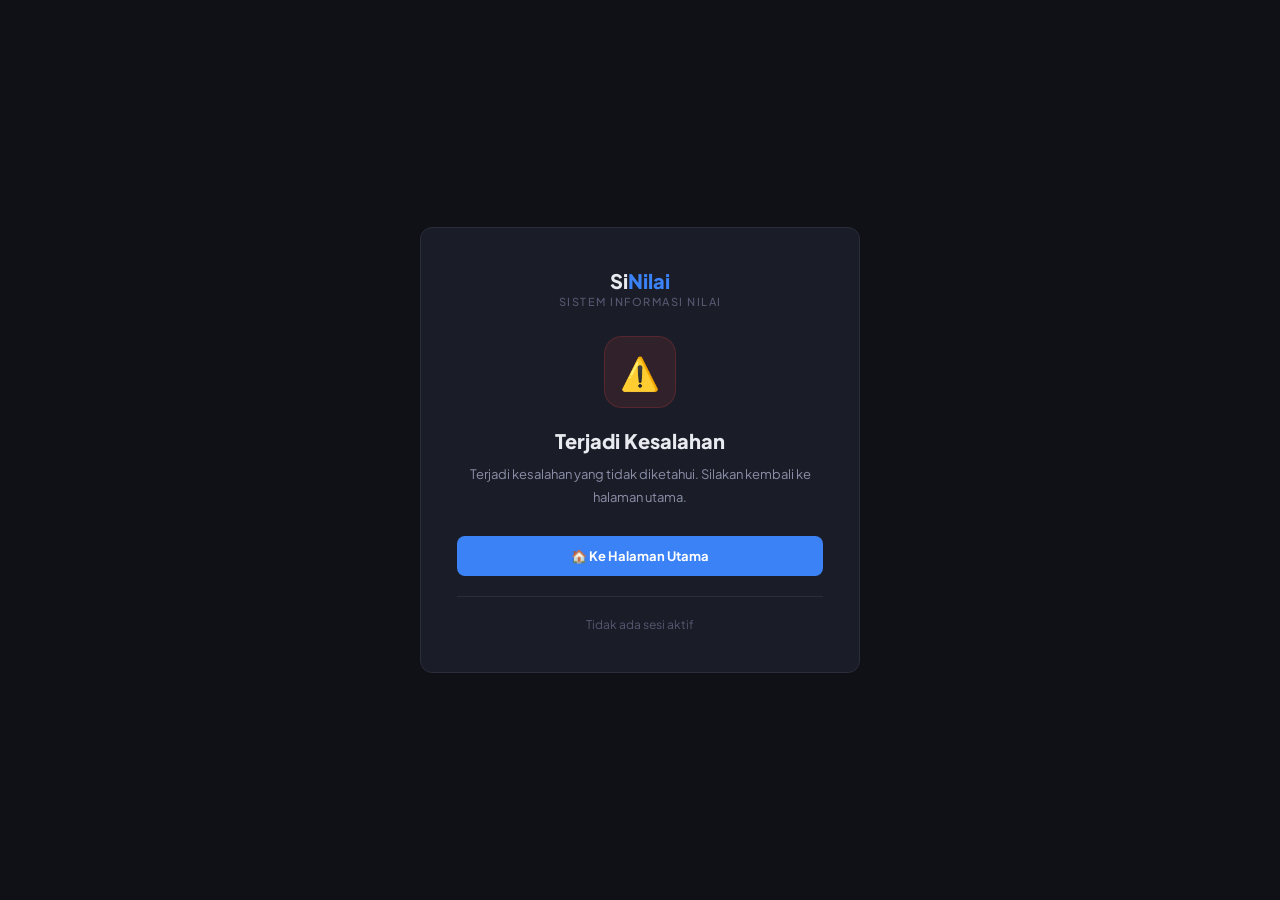
<file: unauthorized.html>
<!DOCTYPE html>
<html lang="id">
<head>
<meta charset="UTF-8" />
<meta name="viewport" content="width=device-width, initial-scale=1.0" />
<title>SiNilai — Akses Ditolak</title>
<link href="https://fonts.googleapis.com/css2?family=Plus+Jakarta+Sans:wght@300;400;500;600;700;800&display=swap" rel="stylesheet" />
<style>
  *, *::before, *::after { box-sizing: border-box; margin: 0; padding: 0; }

  :root {
    --bg:      #0f1117;
    --surface: #1a1d27;
    --border:  #2a2d3a;
    --text:    #e8eaf0;
    --text2:   #8b8fa8;
    --text3:   #555870;
    --primary: #3b82f6;
    --primary-light: rgba(59,130,246,0.12);
    --error:   #ef4444;
    --error-bg: rgba(239,68,68,0.1);
    --accent:  #f59e0b;
    --accent-light: rgba(245,158,11,0.1);
    --success: #10b981;
    --success-bg: rgba(16,185,129,0.1);
    --radius:  12px;
    --radius-sm: 8px;
  }

  body {
    font-family: 'Plus Jakarta Sans', sans-serif;
    background: var(--bg); color: var(--text);
    min-height: 100vh; display: flex;
    align-items: center; justify-content: center;
    padding: 20px;
  }

  .card {
    background: var(--surface); border: 1px solid var(--border);
    border-radius: var(--radius); padding: 40px 36px;
    max-width: 440px; width: 100%; text-align: center;
    animation: fadeUp 0.4s ease;
  }

  .brand {
    font-size: 20px; font-weight: 800; margin-bottom: 28px;
    color: var(--text);
  }
  .brand span { color: var(--primary); }
  .brand small {
    display: block; font-size: 11px; font-weight: 500;
    color: var(--text3); letter-spacing: 1.5px;
    text-transform: uppercase; margin-top: 2px;
  }

  .icon-wrap {
    width: 72px; height: 72px; border-radius: 18px;
    display: flex; align-items: center; justify-content: center;
    font-size: 32px; margin: 0 auto 20px;
  }
  .icon-wrap.red    { background: var(--error-bg);   border: 1px solid rgba(239,68,68,0.2); }
  .icon-wrap.amber  { background: var(--accent-light); border: 1px solid rgba(245,158,11,0.2); }
  .icon-wrap.blue   { background: var(--primary-light); border: 1px solid rgba(59,130,246,0.2); }

  .title {
    font-size: 20px; font-weight: 800; margin-bottom: 10px; color: var(--text);
  }
  .desc {
    font-size: 13px; color: var(--text2); line-height: 1.7; margin-bottom: 28px;
  }
  .desc strong { color: var(--text); font-weight: 600; }

  .info-box {
    padding: 12px 16px; border-radius: var(--radius-sm);
    font-size: 12px; text-align: left; margin-bottom: 24px; line-height: 1.6;
  }
  .info-box.amber { background: var(--accent-light); border: 1px solid rgba(245,158,11,0.2); color: var(--accent); }
  .info-box.red   { background: var(--error-bg);     border: 1px solid rgba(239,68,68,0.2);  color: var(--error);  }
  .info-box.blue  { background: var(--primary-light); border: 1px solid rgba(59,130,246,0.2); color: var(--primary); }

  .btn {
    display: block; width: 100%; padding: 12px 20px;
    border-radius: var(--radius-sm); font-family: inherit;
    font-size: 13px; font-weight: 700; cursor: pointer;
    border: none; transition: all 0.15s; text-decoration: none;
    margin-bottom: 10px; text-align: center;
  }
  .btn-primary { background: var(--primary); color: white; }
  .btn-primary:hover { background: #2563eb; }
  .btn-ghost {
    background: transparent; color: var(--text2);
    border: 1px solid var(--border);
  }
  .btn-ghost:hover { background: var(--surface); color: var(--text); border-color: var(--text3); }

  .divider {
    height: 1px; background: var(--border); margin: 20px 0;
  }

  .role-pill {
    display: inline-flex; align-items: center; gap: 6px;
    padding: 4px 12px; border-radius: 20px; font-size: 11px; font-weight: 700;
    text-transform: uppercase; letter-spacing: 0.5px;
  }
  .role-pill.guru     { background: var(--success-bg); color: var(--success); }
  .role-pill.admin    { background: var(--primary-light); color: var(--primary); }
  .role-pill.kurikulum { background: var(--accent-light); color: var(--accent); }

  .session-info {
    font-size: 12px; color: var(--text3); margin-top: 16px;
  }

  @keyframes fadeUp {
    from { opacity: 0; transform: translateY(16px); }
    to   { opacity: 1; transform: translateY(0); }
  }

  @media (max-width: 480px) {
    .card { padding: 28px 20px; }
    .title { font-size: 18px; }
  }
</style>
</head>
<body>
<div class="card">
  <div class="brand">Si<span>Nilai</span><small>Sistem Informasi Nilai</small></div>

  <!-- Konten dinamis diisi oleh JS -->
  <div id="content"></div>

  <div class="divider"></div>
  <div class="session-info" id="sessionInfo"></div>
</div>

<script>
// ── Baca session dari semua role ────────────────────────────────────────────
function getSession() {
  try {
    const guru = sessionStorage.getItem('sinilai_guru:session');
    if (guru) return { role: 'guru', data: JSON.parse(guru) };
  } catch {}
  try {
    const admin = sessionStorage.getItem('sinilai_admin:session');
    if (admin) return { role: 'admin', data: JSON.parse(admin) };
  } catch {}
  try {
    const kuri = sessionStorage.getItem('sinilai_kuri_session');
    if (kuri) return { role: 'kurikulum', data: JSON.parse(kuri) };
  } catch {}
  return null;
}

function homeByRole(role) {
  if (role === 'admin')     return 'admin.html';
  if (role === 'kurikulum') return 'kurikulum.html';
  return 'index.html';
}

function rolePill(role) {
  const label = role === 'guru' ? 'Guru' : role === 'admin' ? 'Admin' : 'Kurikulum';
  return `<span class="role-pill ${role}">${label}</span>`;
}

// ── Ambil reason dari URL param ──────────────────────────────────────────────
const params  = new URLSearchParams(window.location.search);
const reason  = params.get('reason') || 'unknown';
const from    = params.get('from')   || '';
const session = getSession();

// ── Render konten sesuai kondisi ─────────────────────────────────────────────
const content     = document.getElementById('content');
const sessionInfo = document.getElementById('sessionInfo');

if (reason === 'notfound') {
  // Halaman tidak ditemukan
  content.innerHTML = `
    <div class="icon-wrap blue">🔍</div>
    <div class="title">Halaman Tidak Ditemukan</div>
    <div class="desc">
      Halaman <strong>${from || 'yang kamu akses'}</strong> tidak tersedia
      atau alamatnya salah.
    </div>
    <div class="info-box blue">
      Pastikan URL yang kamu masukkan sudah benar. Halaman yang tersedia:
      index.html, admin.html, dan kurikulum.html.
    </div>
    ${session
      ? `<a class="btn btn-primary" href="${homeByRole(session.role)}">🏠 Ke Halaman Saya</a>`
      : `<a class="btn btn-primary" href="index.html">🏠 Ke Halaman Login</a>`
    }`;

} else if (reason === 'role') {
  // Sudah login tapi role salah halaman
  const nama = session?.data?.nama || session?.data?.user || 'Kamu';
  content.innerHTML = `
    <div class="icon-wrap amber">🚫</div>
    <div class="title">Akses Tidak Diizinkan</div>
    <div class="desc">
      Halo, <strong>${nama}</strong>. Kamu tidak memiliki izin untuk
      mengakses halaman <strong>${from || 'ini'}</strong>.
    </div>
    <div class="info-box amber">
      Akun kamu terdaftar sebagai ${rolePill(session?.role || 'guru')}.
      Setiap role hanya bisa mengakses halaman yang sesuai.
    </div>
    <a class="btn btn-primary" href="${homeByRole(session?.role)}">
      ↩ Kembali ke Halaman Saya
    </a>
    <button class="btn btn-ghost" onclick="logout()">🚪 Logout &amp; Ganti Akun</button>`;

} else if (reason === 'auth') {
  // Belum login sama sekali
  content.innerHTML = `
    <div class="icon-wrap red">🔒</div>
    <div class="title">Belum Login</div>
    <div class="desc">
      Kamu harus login terlebih dahulu untuk mengakses
      halaman <strong>${from || 'ini'}</strong>.
    </div>
    <div class="info-box red">
      Sesi kamu mungkin sudah berakhir atau kamu belum pernah login.
      Silakan login ulang untuk melanjutkan.
    </div>
    <a class="btn btn-primary" href="index.html">🔑 Login Sekarang</a>`;

} else {
  // Fallback - kondisi tidak dikenal
  content.innerHTML = `
    <div class="icon-wrap red">⚠️</div>
    <div class="title">Terjadi Kesalahan</div>
    <div class="desc">
      Terjadi kesalahan yang tidak diketahui. Silakan kembali ke halaman utama.
    </div>
    <a class="btn btn-primary" href="index.html">🏠 Ke Halaman Utama</a>`;
}

// ── Session info di bawah ────────────────────────────────────────────────────
if (session) {
  const nama = session.data?.nama || session.data?.user || '—';
  sessionInfo.innerHTML = `Login sebagai: <strong style="color:var(--text)">${nama}</strong> ${rolePill(session.role)}`;
} else {
  sessionInfo.innerHTML = 'Tidak ada sesi aktif';
}

// ── Logout helper ────────────────────────────────────────────────────────────
function logout() {
  ['sinilai_guru:session','sinilai_admin:session','sinilai_kuri_session'].forEach(k => {
    sessionStorage.removeItem(k);
  });
  window.location.href = 'index.html';
}
</script>
</body>
</html>
</file>
<file: css/base.css>
/* =====================================================
   css/base.css
   SiNilai — Shared Design System

   Berisi:
   1. Shared tokens (layout, typography, spacing, radius)
   2. Reset
   3. Komponen shared: button, badge, form, modal,
      toast, loading, sidebar, login card, topbar
   ===================================================== */

/* ══════════════════════════════════════════════════════
   1. SHARED TOKENS — tidak bergantung theme
   ══════════════════════════════════════════════════════ */
:root {
  /* Layout */
  --sidebar-w:   220px;
  --topbar-h:    56px;
  --radius:      10px;
  --radius-sm:   6px;
  --radius-lg:   14px;

  /* Typography */
  --font-base:   'Plus Jakarta Sans', sans-serif;
  --font-brand:  'Fraunces', serif;

  /* Spacing scale */
  --sp-xs:  4px;
  --sp-sm:  8px;
  --sp-md:  16px;
  --sp-lg:  24px;
  --sp-xl:  32px;

  /* Transition */
  --t-fast:   0.1s;
  --t-base:   0.2s;
  --t-slow:   0.3s;
  --ease-out: cubic-bezier(0.4, 0, 0.2, 1);
  --ease-pop: cubic-bezier(0.34, 1.56, 0.64, 1);

  /* Semantic colors — konsisten di semua theme */
  --primary:       #1a56db;
  --primary-dark:  #1344b5;
  --primary-light: rgba(26, 86, 219, 0.12);
  --accent:        #f59e0b;
  --accent-light:  rgba(245, 158, 11, 0.12);
  --success:       #059669;
  --success-bg:    rgba(5, 150, 105, 0.12);
  --error:         #ef4444;
  --error-bg:      rgba(239, 68, 68, 0.12);
  --warn:          #d97706;
  --warn-bg:       rgba(217, 119, 6, 0.12);
}

/* ══════════════════════════════════════════════════════
   2. RESET
   ══════════════════════════════════════════════════════ */
*, *::before, *::after { margin: 0; padding: 0; box-sizing: border-box; }

body {
  font-family: var(--font-base);
  background:  var(--bg);
  color:       var(--text);
  min-height:  100vh;
}

/* ══════════════════════════════════════════════════════
   3. ANIMATIONS
   ══════════════════════════════════════════════════════ */
@keyframes fadeIn  { from { opacity:0; transform:translateY(8px); }  to { opacity:1; transform:translateY(0); } }
@keyframes slideUp { from { opacity:0; transform:translateY(20px); } to { opacity:1; transform:translateY(0); } }
@keyframes popIn   { from { opacity:0; transform:scale(0.92); }      to { opacity:1; transform:scale(1); } }
@keyframes spin    { to { transform:rotate(360deg); } }

/* ══════════════════════════════════════════════════════
   4. LOGIN CARD
   ══════════════════════════════════════════════════════ */
#loginScreen {
  position: fixed; inset: 0; z-index: 999;
  display: flex; align-items: center; justify-content: center;
  background: linear-gradient(135deg, #0b1120, #1a3a6e);
}
.login-card {
  background:    var(--surface);
  border:        1px solid var(--border2);
  border-radius: var(--radius-lg);
  padding:       44px 40px;
  width:         100%; max-width: 400px;
  box-shadow:    var(--shadow-md);
  animation:     popIn var(--t-slow) var(--ease-pop) both;
}
.login-brand       { font-family: var(--font-brand); font-size: 26px; color: var(--text); margin-bottom: 4px; }
.login-brand span  { color: var(--primary); }
.login-role        { font-size: 13px; color: var(--text2); margin-bottom: 28px; }
.admin-badge {
  display: inline-block; padding: 3px 10px;
  background: var(--accent-light); color: var(--accent);
  border-radius: 4px; font-size: 11px; font-weight: 700;
  letter-spacing: 1px; margin-left: 6px;
}
.login-err { font-size: 13px; color: var(--error); margin-top: 10px; display: none; }

/* ── Field ── */
.field { margin-bottom: 16px; }
.field label {
  display: block; font-size: 11px; font-weight: 700;
  color: var(--text2); letter-spacing: 0.8px;
  text-transform: uppercase; margin-bottom: 7px;
}
.field input {
  width: 100%; padding: 11px 14px;
  background: var(--bg); border: 1.5px solid var(--border2);
  border-radius: var(--radius-sm); color: var(--text);
  font-family: inherit; font-size: 14px; outline: none;
  transition: border-color var(--t-base), box-shadow var(--t-base);
}
.field input:focus         { border-color: var(--primary); box-shadow: 0 0 0 3px var(--primary-light); }
.field input::placeholder  { color: var(--text3); }

/* ── Show password ── */
.field-password-wrap        { position: relative; display: flex; align-items: center; }
.field-password-wrap input  { padding-right: 44px; }
.btn-show-pass {
  position: absolute; right: 0; top: 0; bottom: 0; width: 42px;
  display: flex; align-items: center; justify-content: center;
  background: none; border: none; cursor: pointer;
  color: var(--text3); transition: color var(--t-fast); padding: 0;
  -webkit-tap-highlight-color: transparent;
}
.btn-show-pass:hover { color: var(--primary); }
.eye-icon { width: 18px; height: 18px; }

/* ── Login button ── */
.btn-login {
  width: 100%; padding: 12px;
  background: var(--primary); border: none;
  border-radius: var(--radius-sm); color: white;
  font-family: inherit; font-size: 14px; font-weight: 700;
  cursor: pointer; transition: background var(--t-base); margin-top: 4px;
  touch-action: manipulation;
  -webkit-tap-highlight-color: transparent;
}
.btn-login:hover { background: var(--primary-dark); }

/* ══════════════════════════════════════════════════════
   5. SIDEBAR
   ══════════════════════════════════════════════════════ */
.sidebar {
  width: var(--sidebar-w);
  background: var(--surface); border-right: 1px solid var(--border);
  display: flex; flex-direction: column;
  height: 100vh; overflow: hidden; flex-shrink: 0;
  position: fixed; top: 0; left: 0; z-index: 50;
}
.sidebar-brand {
  padding: 20px; border-bottom: 1px solid var(--border);
  font-family: var(--font-brand); font-size: 22px;
  color: var(--text); letter-spacing: -0.3px; flex-shrink: 0;
}
.sidebar-brand span  { color: var(--primary); }
.sidebar-brand small {
  display: block; font-family: var(--font-base);
  font-size: 11px; font-weight: 700; color: var(--accent);
  letter-spacing: 2px; text-transform: uppercase; margin-top: 2px;
}
.sidebar-nav { flex: 1; min-height: 0; padding: 16px 12px; overflow-y: auto; }
.nav-label {
  font-size: 10px; font-weight: 700; color: var(--text3);
  letter-spacing: 2px; text-transform: uppercase;
  padding: 0 8px; margin: 16px 0 8px;
}
.nav-item {
  display: flex; align-items: center; gap: 10px;
  padding: 10px 12px; border-radius: var(--radius-sm);
  font-size: 13px; font-weight: 500; color: var(--text2);
  cursor: pointer; transition: background var(--t-fast), color var(--t-fast);
  margin-bottom: 2px; border: none; background: none;
  width: 100%; text-align: left; font-family: inherit;
  touch-action: manipulation;
  -webkit-tap-highlight-color: transparent;
}
.nav-item:hover  { background: var(--surface2); color: var(--text); }
.nav-item.active { background: var(--primary-light); color: var(--primary); font-weight: 600; }
.nav-item .icon  { font-size: 16px; flex-shrink: 0; }

.sidebar-footer { padding: 16px; border-top: 1px solid var(--border); flex-shrink: 0; }
.admin-chip {
  display: flex; align-items: center; gap: 10px;
  padding: 10px; background: var(--surface2); border-radius: var(--radius-sm);
}
.admin-avatar {
  width: 32px; height: 32px; background: var(--accent);
  border-radius: 50%; display: flex; align-items: center;
  justify-content: center; font-size: 13px; font-weight: 700; color: #0f172a;
}
.admin-info small { display: block; font-size: 11px; color: var(--text3); }
.admin-info span  { font-size: 13px; font-weight: 600; color: var(--text); }
.btn-logout {
  width: 100%; margin-top: 8px; padding: 9px 12px;
  background: var(--error-bg); border: 1.5px solid rgba(239,68,68,0.3);
  border-radius: var(--radius-sm); color: var(--error);
  font-family: inherit; font-size: 13px; font-weight: 600;
  cursor: pointer; transition: background var(--t-fast), border-color var(--t-fast);
  display: flex; align-items: center; justify-content: center; gap: 6px;
  touch-action: manipulation;
  -webkit-tap-highlight-color: transparent;
}
.btn-logout:hover { background: rgba(239,68,68,0.2); border-color: var(--error); }

/* ══════════════════════════════════════════════════════
   6. MAIN LAYOUT
   ══════════════════════════════════════════════════════ */
.main  { margin-left: var(--sidebar-w); flex: 1; min-height: 100vh; min-width: 0; overflow-x: hidden; }
.page  { display: none; padding: 28px; animation: fadeIn var(--t-slow) ease; }
.page.active { display: block; }
.page-header    { margin-bottom: 24px; }
.page-header h2 { font-size: 22px; font-weight: 700; color: var(--text); margin-bottom: 4px; }
.page-header p  { font-size: 14px; color: var(--text2); }

/* ══════════════════════════════════════════════════════
   7. BUTTONS
   ══════════════════════════════════════════════════════ */
.btn {
  padding: 8px 16px; border-radius: var(--radius-sm);
  font-family: inherit; font-size: 13px; font-weight: 600;
  cursor: pointer; transition: background var(--t-fast), border-color var(--t-fast), box-shadow var(--t-fast);
  border: none; display: inline-flex; align-items: center; gap: 6px;
  touch-action: manipulation;
  -webkit-tap-highlight-color: transparent;
}
.btn-sm   { padding: 5px 12px; font-size: 12px; }
.btn-lg   { padding: 11px 22px; font-size: 14px; }

.btn-primary         { background: var(--primary); color: white; }
.btn-primary:hover   { background: var(--primary-dark); }

.btn-success         { background: var(--success); color: white; }
.btn-success:hover   { background: #047857; }

.btn-ghost           { background: none; border: 1px solid var(--border2); color: var(--text2); }
.btn-ghost:hover     { border-color: var(--primary); color: var(--primary); }

.btn-danger          { background: var(--error-bg); color: var(--error); border: 1px solid rgba(239,68,68,0.25); }
.btn-danger:hover    { background: rgba(239,68,68,0.2); }

.btn-accent          { background: var(--accent-light); color: var(--accent); border: 1px solid rgba(245,158,11,0.25); }
.btn-accent:hover    { background: rgba(245,158,11,0.2); }

/* Alias lama agar tidak breaking */
.btn-export { background: var(--accent-light); color: var(--accent); border: 1px solid rgba(245,158,11,0.2); }
.btn-export:hover { background: rgba(245,158,11,0.2); }

/* ══════════════════════════════════════════════════════
   8. BADGES
   ══════════════════════════════════════════════════════ */
.badge {
  display: inline-block; padding: 3px 9px;
  border-radius: 4px; font-size: 11px; font-weight: 700;
}
.badge.blue   { background: var(--primary-light); color: var(--primary); }
.badge.green  { background: var(--success-bg);    color: var(--success); }
.badge.amber  { background: var(--accent-light);  color: var(--accent);  }
.badge.red    { background: var(--error-bg);       color: var(--error);   }
.badge.gray   { background: rgba(148,163,184,0.12); color: var(--text2);  }

/* ══════════════════════════════════════════════════════
   9. FORM FIELDS
   ══════════════════════════════════════════════════════ */
.form-row   { display: grid; grid-template-columns: 1fr 1fr; gap: 14px; margin-bottom: 14px; }
.form-field { display: flex; flex-direction: column; gap: 6px; }
.form-field label {
  font-size: 11px; font-weight: 700; color: var(--text2);
  letter-spacing: 0.8px; text-transform: uppercase;
}
.form-field input,
.form-field select {
  padding: 9px 12px;
  background: var(--bg); border: 1.5px solid var(--border2);
  border-radius: var(--radius-sm); color: var(--text);
  font-family: inherit; font-size: 13px; outline: none;
  transition: border-color var(--t-base);
}
.form-field input:focus,
.form-field select:focus  { border-color: var(--primary); }
.form-field select option { background: var(--surface); }

.search-input {
  padding: 8px 12px; background: var(--surface2);
  border: 1px solid var(--border2); border-radius: var(--radius-sm);
  color: var(--text); font-family: inherit; font-size: 13px;
  outline: none; width: 180px; transition: border-color var(--t-base), width var(--t-base);
}
.search-input:focus       { border-color: var(--primary); width: 220px; }
.search-input::placeholder { color: var(--text3); }

/* ══════════════════════════════════════════════════════
   10. CARD
   ══════════════════════════════════════════════════════ */
.card         { background: var(--surface); border: 1px solid var(--border); border-radius: var(--radius); overflow: hidden; box-shadow: var(--shadow); }
.card-header  { padding: 16px 20px; border-bottom: 1px solid var(--border); display: flex; align-items: center; justify-content: space-between; background: var(--surface2); }
.card-title   { font-size: 14px; font-weight: 700; color: var(--text); }
.card-body    { padding: 20px; }

/* ══════════════════════════════════════════════════════
   11. DATA TABLE
   ══════════════════════════════════════════════════════ */
.data-table   { width: 100%; border-collapse: collapse; }
.data-table th {
  padding: 10px 14px; text-align: left;
  font-size: 11px; font-weight: 700; color: var(--text3);
  letter-spacing: 0.8px; text-transform: uppercase;
  border-bottom: 1px solid var(--border); background: var(--surface2);
}
.data-table td { padding: 12px 14px; font-size: 13px; color: var(--text2); border-bottom: 1px solid var(--border); }
.data-table tr:last-child td { border-bottom: none; }
.data-table tr:hover td      { background: var(--surface2); }
.data-table td.name          { color: var(--text); font-weight: 600; }

/* ══════════════════════════════════════════════════════
   12. MODAL
   ══════════════════════════════════════════════════════ */
.modal-overlay {
  position: fixed; inset: 0;
  background: rgba(0,0,0,0.65); backdrop-filter: blur(2px);
  z-index: 200; display: none; align-items: center; justify-content: center;
}
.modal-overlay.show { display: flex; }
.modal {
  background: var(--surface); border: 1px solid var(--border2);
  border-radius: var(--radius-lg); width: 100%; max-width: 500px;
  max-height: 90vh; overflow-y: auto; box-shadow: var(--shadow-md);
  animation: slideUp var(--t-slow) var(--ease-pop) both;
}
.modal-header  { padding: 20px 24px; border-bottom: 1px solid var(--border); display: flex; align-items: center; justify-content: space-between; }
.modal-title   { font-size: 16px; font-weight: 700; color: var(--text); }
.modal-close   { background: none; border: none; color: var(--text2); font-size: 20px; cursor: pointer; line-height: 1; transition: color var(--t-fast); }
.modal-close:hover { color: var(--text); }
.modal-body    { padding: 24px; }
.modal-footer  { padding: 16px 24px; border-top: 1px solid var(--border); display: flex; justify-content: flex-end; gap: 10px; }

/* ══════════════════════════════════════════════════════
   13. TOAST
   ══════════════════════════════════════════════════════ */
.toast {
  position: fixed; bottom: 24px; right: 24px;
  padding: 12px 20px; border-radius: var(--radius-sm);
  font-size: 13px; font-weight: 600; color: var(--text);
  background: var(--surface2); border: 1px solid var(--border2);
  opacity: 0; transform: translateY(10px);
  transition: opacity var(--t-slow), transform var(--t-slow);
  z-index: 999; max-width: 360px; box-shadow: var(--shadow-md);
}
.toast.show    { opacity: 1; transform: translateY(0); }
.toast.success { border-left: 3px solid var(--success); }
.toast.error   { border-left: 3px solid var(--error);   }
.toast.info    { border-left: 3px solid var(--primary);  }

/* ══════════════════════════════════════════════════════
   14. LOADING OVERLAY
   ══════════════════════════════════════════════════════ */
.loading-overlay {
  position: fixed; inset: 0; background: rgba(0,0,0,0.5);
  display: none; align-items: center; justify-content: center; z-index: 300;
}
.loading-overlay.show { display: flex; }
.loading-box  { background: var(--surface); border-radius: var(--radius); padding: 24px 32px; display: flex; align-items: center; gap: 14px; }
.spinner      { width: 20px; height: 20px; border: 2px solid var(--border2); border-top-color: var(--primary); border-radius: 50%; animation: spin 0.7s linear infinite; flex-shrink: 0; }
.loading-text { font-size: 14px; font-weight: 600; color: var(--text); }

/* ══════════════════════════════════════════════════════
   15. FILTER ROW
   ══════════════════════════════════════════════════════ */
.filter-row    { display: flex; gap: 10px; align-items: center; flex-wrap: wrap; }
.filter-select {
  padding: 8px 12px; background: var(--surface2);
  border: 1px solid var(--border2); border-radius: var(--radius-sm);
  color: var(--text); font-family: inherit; font-size: 13px;
  outline: none; cursor: pointer; transition: border-color var(--t-fast);
}
.filter-select:focus         { border-color: var(--primary); }
.filter-select option        { background: var(--surface); }
.rentang-group               { display: flex; gap: 4px; }
.btn-rentang {
  padding: 6px 12px; border: 1.5px solid var(--border2);
  background: var(--surface2); border-radius: 6px;
  font-family: inherit; font-size: 12px; font-weight: 600;
  color: var(--text2); cursor: pointer; transition: all var(--t-fast);
  touch-action: manipulation;
  -webkit-tap-highlight-color: transparent;
}
.btn-rentang:hover  { border-color: var(--primary); color: var(--primary); }
.btn-rentang.active { background: var(--primary); border-color: var(--primary); color: white; }

/* ══════════════════════════════════════════════════════
   16. MOBILE TOPBAR & OVERLAY (shared)
   ══════════════════════════════════════════════════════ */
.mobile-topbar {
  display: none;
  position: fixed; top: 0; left: 0; right: 0; z-index: 100;
  height: var(--topbar-h); background: var(--surface);
  border-bottom: 1px solid var(--border);
  align-items: center; justify-content: space-between; padding: 0 16px;
}
@media (min-width: 769px) { .mobile-topbar { display: none !important; } }
.mobile-topbar-brand      { font-family: var(--font-brand); font-size: 20px; color: var(--text); }
.mobile-topbar-brand span { color: var(--primary); }
.btn-hamburger {
  width: 40px; height: 40px; display: flex; flex-direction: column;
  align-items: center; justify-content: center; gap: 5px;
  background: none; border: none; cursor: pointer; padding: 4px;
  touch-action: manipulation;
  -webkit-tap-highlight-color: transparent;
}
.btn-hamburger span { display: block; width: 22px; height: 2px; background: var(--text); border-radius: 2px; transition: all var(--t-slow); }
.sidebar-overlay { display: none; position: fixed; inset: 0; background: rgba(0,0,0,0.6); z-index: 149; backdrop-filter: blur(2px); }
.sidebar-overlay.show { display: block; }

/* ══════════════════════════════════════════════════════
   17. RESPONSIVE — MOBILE SHARED
   ══════════════════════════════════════════════════════ */
@media (max-width: 768px) {
  body.app-ready .mobile-topbar { display: flex !important; }

  .sidebar {
    position: fixed; top: 0; left: 0; height: 100vh;
    transform: translateX(-100%);
    transition: transform var(--t-slow) var(--ease-out);
    z-index: 150; box-shadow: 4px 0 24px rgba(0,0,0,0.3);
  }
  .sidebar.open { transform: translateX(0); }

  .main { margin-left: 0; padding-top: var(--topbar-h); min-width: 0; overflow-x: hidden; }
  .page { padding: 12px 10px; }

  .page-header    { margin-bottom: 14px; }
  .page-header h2 { font-size: 18px; }
  .page-header p  { font-size: 12px; }

  .card-header { flex-direction: column; align-items: stretch; gap: 8px; padding: 12px 14px; }
  .card-title  { font-size: 13px; }
  .card-header > div { width: 100%; display: flex; flex-direction: column; gap: 8px; }
  .card-body   { padding: 12px; }

  .search-input       { width: 100% !important; box-sizing: border-box; }
  .search-input:focus { width: 100% !important; }
  .card-header .btn   { width: 100%; justify-content: center; text-align: center; }

  .filter-row    { flex-direction: column; align-items: stretch; gap: 8px; }
  .filter-select { width: 100%; }
  .filter-row .btn { width: 100%; justify-content: center; }

  .card { overflow: hidden; }
  .card-body { overflow-x: auto; -webkit-overflow-scrolling: touch; padding: 0; }
  .card-body .data-table, .card-body table { min-width: 600px; }
  .data-table th, .data-table td { white-space: nowrap; font-size: 12px; padding: 10px; }
  .card-body > :not(table):not(.data-table) { padding: 12px; }

  .modal-overlay { align-items: flex-end; }
  .modal {
    max-width: 100%; max-height: 93vh;
    border-radius: 18px 18px 0 0; margin: 0; overflow-y: auto;
  }
  .modal::before {
    content: ''; display: block;
    width: 40px; height: 4px; background: var(--border2);
    border-radius: 2px; margin: 10px auto 0;
  }
  .form-row     { grid-template-columns: 1fr; gap: 10px; }
  .modal-body   { padding: 14px 16px; }
  .modal-header { padding: 6px 16px 14px; }
  .modal-footer { padding: 12px 16px; flex-wrap: wrap; gap: 8px; }
  .modal-footer .btn { flex: 1; justify-content: center; }

  .toast {
    bottom: 16px; right: 10px; left: 10px;
    max-width: none; text-align: center; font-size: 13px;
  }

  .rentang-group { flex-wrap: wrap; gap: 4px; }
  .btn-rentang   { font-size: 11px; padding: 5px 10px; }

  .nav-item   { padding: 12px 14px; font-size: 14px; }
  .nav-item .icon { font-size: 18px; }
  .login-card { margin: 16px; padding: 32px 24px; }
  .btn        { min-height: 40px; }
  .btn-sm     { min-height: 36px; }
}

@media (max-width: 480px) {
  .page      { padding: 10px 8px; }
  .modal-footer .btn { min-width: 0; font-size: 12px; }
}
</file>
<file: css/theme-dark.css>
/* =====================================================
   css/theme-dark.css
   SiNilai — Dark Theme Tokens
   Dipakai oleh: admin.html, kurikulum.html
   ===================================================== */
:root {
  --bg:       #0f172a;
  --surface:  #1e293b;
  --surface2: #263346;
  --border:   rgba(255, 255, 255, 0.08);
  --border2:  rgba(255, 255, 255, 0.13);
  --text:     #f1f5f9;
  --text2:    #94a3b8;
  --text3:    #475569;
  --shadow:    0 1px 3px rgba(0, 0, 0, 0.3);
  --shadow-md: 0 4px 16px rgba(0, 0, 0, 0.35);
  --shadow-lg: 0 12px 40px rgba(0, 0, 0, 0.45);
}
</file>
<file: css/admin.css>
/* =====================================================
   css/admin.css
   SiNilai — Admin Dashboard Styles
   Depends: base.css, theme-dark.css
   ===================================================== */

/* ── STAT CARDS ── */
.stats-grid { display: grid; grid-template-columns: repeat(4,1fr); gap: 16px; margin-bottom: 24px; }
.stat-card  { background: var(--surface); border: 1px solid var(--border); border-radius: var(--radius); padding: 20px; position: relative; overflow: hidden; }
.stat-card::before { content: ''; position: absolute; top: 0; left: 0; right: 0; height: 3px; }
.stat-card.blue::before   { background: var(--primary); }
.stat-card.green::before  { background: var(--success); }
.stat-card.amber::before  { background: var(--accent);  }
.stat-card.purple::before { background: #a78bfa; }
.stat-icon  { font-size: 24px; margin-bottom: 10px; }
.stat-value { font-size: 28px; font-weight: 800; color: var(--text); margin-bottom: 2px; }
.stat-label { font-size: 12px; color: var(--text2); font-weight: 500; }

@media (max-width: 1024px) and (min-width: 769px) {
  .stats-grid { grid-template-columns: repeat(2, 1fr); gap: 12px; }
  .page       { padding: 20px; }
}
@media (max-width: 768px) {
  .stats-grid { grid-template-columns: 1fr 1fr; gap: 10px; margin-bottom: 16px; }
  .stat-card  { padding: 14px; }
  .stat-value { font-size: 22px; }
  .stat-icon  { font-size: 20px; margin-bottom: 6px; }
  .stat-label { font-size: 11px; }
  .hapus-history-row { flex-wrap: wrap; gap: 6px !important; }
  .export-grid { grid-template-columns: 1fr !important; }
  #page-dashboard .page-header { flex-direction: column; align-items: flex-start; gap: 8px; }
  #page-dashboard .page-header > div:last-child { width: 100%; display: flex; justify-content: space-between; align-items: center; }
}
@media (max-width: 480px) {
  .stats-grid { gap: 8px; }
  .stat-card  { padding: 12px; }
  .stat-value { font-size: 20px; }
  .stat-icon  { font-size: 18px; }
}

/* ── HISTORY / EXPORT ── */
.hapus-history-row { display: flex; align-items: center; gap: 8px; }
.export-grid { display: grid; grid-template-columns: repeat(auto-fit, minmax(200px,1fr)); gap: 14px; }
#clockDisplay { font-size: 12px; }
</file>
<file: css/kurikulum.css>
/**
 * css/kurikulum.css
 * Style khusus halaman kurikulum (desktop + mobile).
 * Depends: base.css, theme-dark.css
 */

/* Saat halaman mapel aktif, detail mengisi full width */
.kuri-layout.mapel-mode .kuri-detail { width: 100%; }
.mapel-manage-page { padding: 22px; display: none; flex: 1; overflow-y: auto; height: 0; }
.mapel-manage-page.active { display: block; }
.kuri-layout {
  display: flex; height: 100vh; overflow: hidden;
  width: 100%;
}
.kuri-list {
  width: 280px; flex-shrink: 0;
  background: var(--surface); border-right: 1px solid var(--border);
  display: flex; flex-direction: column; overflow: hidden;
  /* Ikuti tinggi parent, tidak perlu 100vh sendiri */
  align-self: stretch;
}
.kuri-list-top {
  padding: 14px 14px 10px; border-bottom: 1px solid var(--border); flex-shrink: 0;
}
.kuri-list-title {
  font-size: 11px; font-weight: 700; color: var(--text3);
  letter-spacing: 1.5px; text-transform: uppercase; margin-bottom: 8px;
}
.kuri-search { position: relative; }
.kuri-search svg {
  position: absolute; left: 9px; top: 50%; transform: translateY(-50%);
  width: 13px; height: 13px; color: var(--text3);
}
.kuri-search input {
  width: 100%; padding: 7px 9px 7px 28px;
  background: var(--surface2); border: 1px solid var(--border2);
  border-radius: var(--radius-sm); color: var(--text);
  font-family: inherit; font-size: 12px; outline: none;
}
.kuri-search input:focus { border-color: var(--primary); }
.kuri-search input::placeholder { color: var(--text3); }

.guru-items { flex: 1; overflow-y: auto; padding: 6px; }
.guru-items::-webkit-scrollbar { width: 3px; }
.guru-items::-webkit-scrollbar-thumb { background: var(--border2); border-radius: 10px; }

.guru-entry {
  display: flex; align-items: center; gap: 10px;
  padding: 9px 10px; border-radius: var(--radius-sm);
  cursor: pointer; transition: all 0.15s; margin-bottom: 1px;
  border: 1px solid transparent;
}
.guru-entry:hover { background: var(--surface2); }
.guru-entry.active { background: var(--primary-light); border-color: rgba(59,130,246,0.2); }
.ge-av {
  width: 34px; height: 34px; border-radius: 8px;
  display: flex; align-items: center; justify-content: center;
  font-size: 12px; font-weight: 700; color: white; flex-shrink: 0;
}
.ge-name { font-size: 12px; font-weight: 600; color: var(--text); }
.ge-sub  { font-size: 10px; color: var(--text2); margin-top: 1px; }
.ge-dot  { width: 7px; height: 7px; border-radius: 50%; margin-left: auto; flex-shrink: 0; }
.ge-dot.ok    { background: var(--success); }
.ge-dot.empty { background: var(--error); }

/* ── DETAIL PANE ── */
.kuri-detail {
  flex: 1; min-width: 0; display: flex; flex-direction: column;
  overflow: hidden;
}
.kd-topbar {
  padding: 13px 22px; border-bottom: 1px solid var(--border);
  background: var(--surface); display: flex; align-items: center;
  justify-content: space-between; flex-shrink: 0; gap: 16px; min-width: 0;
}
/* Teks judul tidak terpotong */
.kd-topbar > div:first-child { min-width: 0; flex: 1; }
.kd-title {
  font-size: 14px; font-weight: 700; color: var(--text);
  white-space: nowrap; overflow: hidden; text-overflow: ellipsis;
}
.kd-sub   { font-size: 11px; color: var(--text2); margin-top: 2px; }
.kd-scroll { flex: 1; overflow-y: auto; padding: 20px 22px; }
.kd-scroll::-webkit-scrollbar { width: 4px; }
.kd-scroll::-webkit-scrollbar-thumb { background: var(--border2); border-radius: 10px; }

/* STATS PILLS */
.stats-pills { display: flex; gap: 10px; margin-bottom: 16px; flex-shrink: 0; }
.stat-pill {
  padding: 8px 14px; border-radius: var(--radius-sm);
  background: var(--surface2); border: 1px solid var(--border);
  display: flex; flex-direction: column; align-items: center; gap: 2px;
  min-width: 60px; text-align: center;
}
.sp-val { font-size: 18px; font-weight: 800; color: var(--text); line-height: 1; }
.sp-lbl { font-size: 10px; color: var(--text2); font-weight: 600; text-transform: uppercase; letter-spacing: 0.5px; white-space: nowrap; }

/* STEP CARDS */
.step-card {
  background: var(--surface); border: 1px solid var(--border);
  border-radius: var(--radius); margin-bottom: 14px; overflow: hidden;
}
.step-head {
  padding: 12px 16px; border-bottom: 1px solid var(--border);
  display: flex; align-items: center; gap: 10px; background: var(--surface2);
}
.step-num {
  width: 22px; height: 22px; border-radius: 50%;
  display: flex; align-items: center; justify-content: center;
  font-size: 10px; font-weight: 700; flex-shrink: 0;
}
.step-num.s1 { background: var(--primary-light); color: var(--primary); }
.step-num.s2 { background: var(--accent-light);  color: var(--accent);  }
.step-title { font-size: 13px; font-weight: 700; color: var(--text); }
.step-hint  { font-size: 11px; color: var(--text2); margin-left: auto; }
.step-body  { padding: 14px 16px; }

/* MAPEL CHIPS */
.mapel-chip-grid { display: flex; flex-wrap: wrap; gap: 7px; }
.mc {
  padding: 7px 13px; border-radius: var(--radius-sm);
  font-size: 12px; font-weight: 600;
  border: 1.5px solid var(--border2); color: var(--text2);
  cursor: pointer; transition: background 0.1s, border-color 0.1s, color 0.1s;
  font-family: inherit; background: transparent;
  display: flex; align-items: center; gap: 6px;
  white-space: nowrap; flex-shrink: 0;
  touch-action: manipulation;
  -webkit-tap-highlight-color: transparent;
}
.mc:hover { border-color: var(--primary); color: var(--primary); background: var(--primary-light); }
.mc.on    { border-color: var(--primary); background: var(--primary); color: white; }
.mc .mc-dot { width: 6px; height: 6px; border-radius: 50%; background: currentColor; opacity: 0.7; flex-shrink: 0; }

/* ACCORDION */
.acc-list { display: flex; flex-direction: column; gap: 6px; }
.acc-item {
  border: 1px solid var(--border); border-radius: var(--radius-sm);
  overflow: hidden; transition: border-color 0.15s;
}
.acc-item.open { border-color: var(--primary); }
.acc-head {
  display: flex; align-items: center; gap: 10px;
  padding: 10px 14px; cursor: pointer; background: var(--surface2);
  transition: background 0.15s; user-select: none;
}
.acc-head:hover { background: var(--surface); }
.acc-item.open .acc-head { background: var(--primary-light); }
.acc-mdot { width: 8px; height: 8px; border-radius: 50%; flex-shrink: 0; }
.acc-mapel { font-size: 12px; font-weight: 700; color: var(--text); flex: 1; }
.acc-item.open .acc-mapel { color: var(--primary); }
.acc-kcount {
  font-size: 10px; font-weight: 600; padding: 2px 7px;
  border-radius: 4px; background: rgba(255,255,255,0.06); color: var(--text2);
}
.acc-item.open .acc-kcount { background: var(--primary-light); color: var(--primary); }
.acc-arrow { font-size: 10px; color: var(--text3); transition: transform 0.2s; flex-shrink: 0; }
.acc-item.open .acc-arrow { transform: rotate(180deg); color: var(--primary); }
.acc-del {
  width: 22px; height: 22px; border-radius: 4px; background: transparent;
  border: none; color: var(--text3); cursor: pointer;
  display: flex; align-items: center; justify-content: center;
  font-size: 11px; transition: all 0.15s;
}
.acc-del:hover { background: var(--error-bg); color: var(--error); }
.acc-body {
  display: none; padding: 12px 14px;
  border-top: 1px solid var(--border); background: var(--bg);
  animation: fadeIn 0.2s ease;
}
.acc-item.open .acc-body { display: block; }
.tingkat-sec { margin-bottom: 10px; }
.tingkat-sec:last-child { margin-bottom: 0; }
.tingkat-row {
  display: flex; align-items: center; justify-content: space-between; margin-bottom: 5px;
}
.tingkat-lbl {
  font-size: 10px; font-weight: 700; color: var(--text3);
  letter-spacing: 1px; text-transform: uppercase;
}
.tingkat-selall {
  font-size: 10px; font-weight: 600; color: var(--primary);
  cursor: pointer; border: none; background: none; font-family: inherit; transition: opacity 0.15s;
}
.tingkat-selall:hover { opacity: 0.7; }
.kelas-chips { display: flex; flex-wrap: wrap; gap: 5px; }
.kchip {
  padding: 4px 10px; border-radius: 4px; font-size: 11px; font-weight: 600;
  border: 1px solid var(--border2); color: var(--text2); background: var(--surface);
  cursor: pointer; transition: all 0.12s; font-family: inherit;
}
.kchip:hover { border-color: var(--primary); color: var(--primary); }
.kchip.on { background: var(--primary); border-color: var(--primary); color: white; }
.empty-acc { text-align: center; padding: 24px; font-size: 12px; color: var(--text3); font-style: italic; }

/* SAVE BAR */
.save-bar {
  padding: 12px 22px; background: var(--surface);
  border-top: 1px solid var(--border);
  display: flex; align-items: center; justify-content: space-between;
  flex-shrink: 0; max-height: 0; overflow: hidden; opacity: 0;
  transition: max-height 0.3s, opacity 0.3s, padding 0.3s;
}
.save-bar.show { max-height: 56px; opacity: 1; }
.sb-txt { font-size: 12px; color: var(--text2); }
.sb-txt strong { color: var(--accent); }

/* KELOLA MAPEL */
.mapel-manage-page { padding: 22px; display: none; flex: 1; overflow-y: auto; height: 0; }
.mapel-manage-page.active { display: block; }
.mapel-add-row { display: flex; gap: 8px; margin-bottom: 18px; align-items: center; }
.mapel-add-input {
  flex: 1; padding: 9px 12px; background: var(--surface2);
  border: 1.5px solid var(--border2); border-radius: var(--radius-sm);
  color: var(--text); font-family: inherit; font-size: 13px; outline: none; max-width: 320px;
}
.mapel-add-input:focus { border-color: var(--primary); }
.mapel-add-input::placeholder { color: var(--text3); }
.mapel-table-wrap {
  background: var(--surface); border: 1px solid var(--border);
  border-radius: var(--radius); overflow: hidden;
}
.mapel-row-item {
  display: flex; align-items: center; gap: 12px;
  padding: 11px 16px; border-bottom: 1px solid var(--border); transition: background 0.1s;
}
.mapel-row-item:last-child { border-bottom: none; }
.mapel-row-item:hover { background: var(--surface2); }
.mr-dot { width: 8px; height: 8px; border-radius: 50%; flex-shrink: 0; }
.mr-name { font-size: 13px; font-weight: 600; color: var(--text); flex: 1; }
.mr-usage { font-size: 11px; color: var(--text2); padding: 2px 8px; background: var(--surface2); border-radius: 4px; }
.mr-edit-input {
  flex: 1; padding: 5px 9px; background: var(--bg);
  border: 1.5px solid var(--primary); border-radius: var(--radius-sm);
  color: var(--text); font-family: inherit; font-size: 13px; outline: none; display: none;
}
.mr-edit-input.show { display: block; }
.mr-actions { display: flex; gap: 6px; }

/* DAMPAK MODAL */
.dampak-list { margin: 14px 0; max-height: 200px; overflow-y: auto; }
.dampak-item {
  display: flex; align-items: center; gap: 10px;
  padding: 8px 12px; border-radius: var(--radius-sm);
  background: var(--surface2); margin-bottom: 6px;
}
.dampak-item:last-child { margin-bottom: 0; }
.dampak-av {
  width: 28px; height: 28px; border-radius: 6px;
  display: flex; align-items: center; justify-content: center;
  font-size: 10px; font-weight: 700; color: white; flex-shrink: 0; background: var(--primary);
}
.dampak-name { font-size: 12px; font-weight: 600; color: var(--text); }
.dampak-warning {
  padding: 10px 14px; border-radius: var(--radius-sm);
  background: var(--accent-light); border: 1px solid rgba(245,158,11,0.3);
  font-size: 12px; color: var(--accent); margin-bottom: 12px;
}

/* DOTS */
.dot-blue   { background: #3b82f6; } .dot-green  { background: #10b981; }
.dot-amber  { background: #f59e0b; } .dot-purple { background: #a78bfa; }
.dot-rose   { background: #f43f5e; } .dot-cyan   { background: #06b6d4; }
.dot-orange { background: #f97316; } .dot-teal   { background: #14b8a6; }
.dot-indigo { background: #6366f1; } .dot-lime   { background: #84cc16; }

/* ══════════════════════════════════════════════
   MOBILE TOPBAR
══════════════════════════════════════════════ */
.k-mobile-topbar {
  display: none;
  position: fixed; top: 0; left: 0; right: 0; z-index: 200;
  height: 52px; background: var(--surface); border-bottom: 1px solid var(--border);
  align-items: center; justify-content: space-between; padding: 0 14px;
}
.k-mobile-brand { font-size: 15px; font-weight: 800; color: var(--text); }
.k-mobile-brand span  { color: var(--primary); }
.k-mobile-brand small {
  font-size: 10px; font-weight: 500; color: var(--text3);
  margin-left: 4px; letter-spacing: 0.5px; text-transform: uppercase;
}
.k-topbar-actions { display: flex; gap: 6px; }
.k-topbar-save-btn {
  padding: 6px 12px; border-radius: var(--radius-sm);
  background: var(--primary); color: white; border: none;
  font-size: 11px; font-weight: 700; cursor: pointer; font-family: inherit;
  display: none;
}
.k-topbar-save-btn.show { display: block; }

/* ══════════════════════════════════════════════
   MOBILE — BOTTOM NAVIGATION
══════════════════════════════════════════════ */
.k-bottom-nav {
  display: none;
  position: fixed; bottom: 0; left: 0; right: 0; z-index: 100;
  height: 60px; background: var(--surface); border-top: 1px solid var(--border);
  align-items: center; justify-content: space-around;
  /* Cegah highlight biru saat tap di iOS/Android */
  -webkit-tap-highlight-color: transparent;
}
.k-bn-btn {
  flex: 1; height: 100%; display: flex; flex-direction: column;
  align-items: center; justify-content: center; gap: 3px;
  background: transparent; border: none; cursor: pointer;
  /* Hanya animasi color, bukan all — lebih ringan di mobile */
  transition: color 0.1s; position: relative;
  /* Hapus 300ms tap delay */
  touch-action: manipulation;
  -webkit-tap-highlight-color: transparent;
  user-select: none;
}
.k-bn-icon  { width: 20px; height: 20px; color: var(--text3); transition: color 0.1s; }
.k-bn-label { font-size: 10px; font-weight: 600; color: var(--text3); transition: color 0.1s; font-family: inherit; }
.k-bn-btn.active .k-bn-icon  { color: var(--primary); }
.k-bn-btn.active .k-bn-label { color: var(--primary); }
/* Feedback instan saat jari menyentuh */
.k-bn-btn:active .k-bn-icon  { color: var(--primary); opacity: 0.7; }
.k-bn-btn:active .k-bn-label { color: var(--primary); opacity: 0.7; }
.k-bn-btn.active::after {
  content: ''; position: absolute; top: 0; left: 50%; transform: translateX(-50%);
  width: 28px; height: 2px; background: var(--primary); border-radius: 0 0 2px 2px;
}
.k-bn-badge {
  position: absolute; top: 6px; right: calc(50% - 18px);
  width: 7px; height: 7px; border-radius: 50%; background: var(--accent);
  border: 2px solid var(--surface); display: none;
}
.k-bn-badge.show { display: block; }

/* ══════════════════════════════════════════════
   MOBILE PAGES
══════════════════════════════════════════════ */
.k-mobile-pages { display: none; width: 100%; overflow-x: hidden; }
.k-page {
  display: none; padding: 14px 14px calc(74px + env(safe-area-inset-bottom));
  min-height: 100vh; overflow-y: auto;
  width: 100%; box-sizing: border-box; overflow-x: hidden;
}
.k-page.active { display: block; }

.k-page-header { display: flex; align-items: center; gap: 10px; margin-bottom: 14px; }
.k-page-back {
  width: 34px; height: 34px; border-radius: 8px; background: var(--surface2);
  border: 1px solid var(--border); display: flex; align-items: center;
  justify-content: center; cursor: pointer; font-size: 14px; flex-shrink: 0;
  touch-action: manipulation;
  -webkit-tap-highlight-color: transparent;
}
.k-page-title { font-size: 15px; font-weight: 700; color: var(--text); }
.k-page-sub   { font-size: 11px; color: var(--text2); margin-top: 1px; }

/* Mobile guru list */
.k-guru-list-header { display: flex; align-items: center; justify-content: space-between; margin-bottom: 10px; }
.k-guru-list-title  { font-size: 13px; font-weight: 700; color: var(--text); }
.k-guru-count       { font-size: 11px; color: var(--text2); }
.k-guru-search-wrap { margin-bottom: 12px; position: relative; }
.k-guru-search-wrap svg {
  position: absolute; left: 10px; top: 50%; transform: translateY(-50%);
  width: 14px; height: 14px; color: var(--text3);
}
.k-guru-search {
  width: 100%; padding: 9px 12px 9px 32px;
  background: var(--surface2); border: 1px solid var(--border2);
  border-radius: var(--radius-sm); color: var(--text);
  font-family: inherit; font-size: 13px; outline: none;
}
.k-guru-search:focus { border-color: var(--primary); }

.k-guru-card {
  display: flex; align-items: center; gap: 12px;
  padding: 12px 14px; border-radius: var(--radius);
  background: var(--surface); border: 1px solid var(--border);
  margin-bottom: 8px; cursor: pointer; transition: background 0.1s, border-color 0.1s;
  text-align: left; width: 100%;
  touch-action: manipulation;
  -webkit-tap-highlight-color: transparent;
}
.k-guru-card:active { background: var(--surface2); border-color: var(--primary); }
.k-guru-av {
  width: 40px; height: 40px; border-radius: 10px;
  display: flex; align-items: center; justify-content: center;
  font-size: 13px; font-weight: 700; color: white; flex-shrink: 0;
}
.k-guru-av-name { font-size: 13px; font-weight: 700; color: var(--text); }
.k-guru-av-sub  { font-size: 11px; color: var(--text2); margin-top: 2px; }
.k-guru-status  { margin-left: auto; display: flex; flex-direction: column; align-items: flex-end; gap: 4px; }
.k-guru-dot     { width: 8px; height: 8px; border-radius: 50%; }
.k-guru-dot.ok    { background: var(--success); }
.k-guru-dot.empty { background: var(--error); }
.k-guru-chevron { font-size: 14px; color: var(--text3); }

/* Mobile detail guru */
.k-detail-header {
  display: flex; align-items: center; gap: 12px;
  padding: 14px; background: var(--surface); border: 1px solid var(--border);
  border-radius: var(--radius); margin-bottom: 14px;
}
.k-detail-av {
  width: 44px; height: 44px; border-radius: 11px;
  display: flex; align-items: center; justify-content: center;
  font-size: 15px; font-weight: 700; color: white; flex-shrink: 0;
}
.k-detail-name     { font-size: 14px; font-weight: 700; color: var(--text); }
.k-detail-nip      { font-size: 11px; color: var(--text2); margin-top: 2px; }
.k-detail-stats    { display: flex; gap: 8px; margin-left: auto; }
.k-detail-stat     { text-align: center; padding: 6px 10px; background: var(--surface2); border-radius: var(--radius-sm); }
.k-detail-stat-val { font-size: 16px; font-weight: 800; color: var(--text); }
.k-detail-stat-lbl { font-size: 9px; color: var(--text2); text-transform: uppercase; letter-spacing: 0.5px; }

/* Mobile step card */
.k-step-card {
  background: var(--surface); border: 1px solid var(--border);
  border-radius: var(--radius); margin-bottom: 12px; overflow: hidden;
}
.k-step-head {
  padding: 11px 14px; border-bottom: 1px solid var(--border);
  display: flex; align-items: center; gap: 8px; background: var(--surface2);
}
.k-step-num {
  width: 20px; height: 20px; border-radius: 50%;
  display: flex; align-items: center; justify-content: center;
  font-size: 9px; font-weight: 700; flex-shrink: 0;
}
.k-step-num.s1 { background: var(--primary-light); color: var(--primary); }
.k-step-num.s2 { background: var(--accent-light);  color: var(--accent);  }
.k-step-title  { font-size: 12px; font-weight: 700; color: var(--text); }
.k-step-body   { padding: 12px 14px; }

/* Mobile mapel chips */
.k-mapel-grid { display: flex; flex-wrap: wrap; gap: 7px; }
.k-mc {
  padding: 8px 14px; border-radius: var(--radius-sm);
  font-size: 13px; font-weight: 600;
  border: 1.5px solid var(--border2); color: var(--text2);
  cursor: pointer; transition: background 0.1s, border-color 0.1s, color 0.1s;
  font-family: inherit; background: transparent;
  display: flex; align-items: center; gap: 6px;
  touch-action: manipulation;
  -webkit-tap-highlight-color: transparent;
}
.k-mc:active { border-color: var(--primary); color: var(--primary); background: var(--primary-light); }
.k-mc.on     { border-color: var(--primary); background: var(--primary); color: white; }
.k-mc .k-mc-dot { width: 6px; height: 6px; border-radius: 50%; background: currentColor; opacity: 0.7; flex-shrink: 0; }

/* Mobile accordion */
.k-acc-list { display: flex; flex-direction: column; gap: 7px; }
.k-acc-item {
  border: 1px solid var(--border); border-radius: var(--radius-sm);
  overflow: hidden; transition: border-color 0.15s;
}
.k-acc-item.open { border-color: var(--primary); }
.k-acc-head {
  display: flex; align-items: center; gap: 10px;
  padding: 12px 14px; cursor: pointer; background: var(--surface2);
  transition: background 0.1s; user-select: none;
  touch-action: manipulation;
  -webkit-tap-highlight-color: transparent;
}
.k-acc-item.open .k-acc-head { background: var(--primary-light); }
.k-acc-mdot  { width: 8px; height: 8px; border-radius: 50%; flex-shrink: 0; }
.k-acc-mapel { font-size: 13px; font-weight: 700; color: var(--text); flex: 1; }
.k-acc-item.open .k-acc-mapel { color: var(--primary); }
.k-acc-kcount {
  font-size: 11px; font-weight: 600; padding: 2px 8px;
  border-radius: 4px; background: rgba(255,255,255,0.06); color: var(--text2);
}
.k-acc-item.open .k-acc-kcount { background: var(--primary-light); color: var(--primary); }
.k-acc-arrow { font-size: 12px; color: var(--text3); transition: transform 0.2s; flex-shrink: 0; }
.k-acc-item.open .k-acc-arrow { transform: rotate(180deg); color: var(--primary); }
.k-acc-del {
  width: 28px; height: 28px; border-radius: 6px; background: transparent;
  border: none; color: var(--text3); cursor: pointer;
  display: flex; align-items: center; justify-content: center;
  font-size: 13px; transition: all 0.15s;
}
.k-acc-del:hover, .k-acc-del:active { background: var(--error-bg); color: var(--error); }
.k-acc-body {
  display: none; padding: 14px;
  border-top: 1px solid var(--border); background: var(--bg);
  animation: fadeIn 0.2s ease;
}
.k-acc-item.open .k-acc-body { display: block; }

.k-tingkat-sec { margin-bottom: 12px; }
.k-tingkat-sec:last-child { margin-bottom: 0; }
.k-tingkat-row { display: flex; align-items: center; justify-content: space-between; margin-bottom: 7px; }
.k-tingkat-lbl { font-size: 10px; font-weight: 700; color: var(--text3); letter-spacing: 1px; text-transform: uppercase; }
.k-tingkat-selall {
  font-size: 11px; font-weight: 600; color: var(--primary);
  cursor: pointer; border: none; background: none; font-family: inherit;
}
.k-kelas-chips { display: flex; flex-wrap: wrap; gap: 6px; }
.k-kchip {
  padding: 6px 12px; border-radius: 5px; font-size: 12px; font-weight: 600;
  border: 1px solid var(--border2); color: var(--text2); background: var(--surface);
  cursor: pointer; transition: background 0.1s, border-color 0.1s, color 0.1s;
  font-family: inherit;
  touch-action: manipulation;
  -webkit-tap-highlight-color: transparent;
}
.k-kchip:active { border-color: var(--primary); color: var(--primary); }
.k-kchip.on { background: var(--primary); border-color: var(--primary); color: white; }

/* Mobile floating save bar */
.k-float-save {
  position: fixed; bottom: calc(60px + env(safe-area-inset-bottom) + 8px);
  left: 14px; right: 14px; z-index: 90;
  background: var(--surface); border: 1px solid var(--border);
  border-radius: var(--radius); padding: 10px 14px;
  display: flex; align-items: center; justify-content: space-between;
  box-shadow: 0 4px 20px rgba(0,0,0,0.25);
  transform: translateY(20px); opacity: 0; pointer-events: none;
  transition: all 0.3s cubic-bezier(0.34,1.56,0.64,1);
}
.k-float-save.show { transform: translateY(0); opacity: 1; pointer-events: all; }
.k-float-save-txt          { font-size: 12px; color: var(--text2); }
.k-float-save-txt strong   { color: var(--accent); }

/* Mobile kelola mapel */
.k-mapel-page     { padding-bottom: 16px; }
.k-mapel-add-row  { display: flex; gap: 8px; margin-bottom: 14px; }
.k-mapel-input {
  flex: 1; padding: 10px 12px; background: var(--surface2);
  border: 1.5px solid var(--border2); border-radius: var(--radius-sm);
  color: var(--text); font-family: inherit; font-size: 13px; outline: none;
}
.k-mapel-input:focus { border-color: var(--primary); }
.k-mapel-table {
  background: var(--surface); border: 1px solid var(--border);
  border-radius: var(--radius); overflow: hidden;
}
.k-mapel-row {
  display: flex; align-items: center; gap: 10px;
  padding: 12px 14px; border-bottom: 1px solid var(--border); transition: background 0.1s;
}
.k-mapel-row:last-child { border-bottom: none; }
.k-mapel-dot  { width: 8px; height: 8px; border-radius: 50%; flex-shrink: 0; }
.k-mapel-name { font-size: 13px; font-weight: 600; color: var(--text); flex: 1; }
.k-mapel-usage {
  font-size: 11px; color: var(--text2); padding: 2px 8px;
  background: var(--surface2); border-radius: 4px; white-space: nowrap;
}
.k-mapel-edit-input {
  flex: 1; padding: 6px 10px; background: var(--bg);
  border: 1.5px solid var(--primary); border-radius: var(--radius-sm);
  color: var(--text); font-family: inherit; font-size: 13px; outline: none; display: none;
}
.k-mapel-edit-input.show { display: block; }
.k-mapel-btns { display: flex; gap: 6px; }

/* Mobile beranda stats */
.k-home-stats {
  display: grid; grid-template-columns: 1fr 1fr; gap: 10px; margin-bottom: 14px;
}
.k-stat-card {
  background: var(--surface); border: 1px solid var(--border);
  border-radius: var(--radius); padding: 14px;
  display: flex; flex-direction: column; gap: 4px;
}
.k-stat-val  { font-size: 24px; font-weight: 800; color: var(--text); }
.k-stat-lbl  { font-size: 11px; color: var(--text2); font-weight: 500; }
.k-stat-icon { font-size: 20px; margin-bottom: 4px; }

.k-quick-title {
  font-size: 11px; font-weight: 700; color: var(--text3);
  letter-spacing: 1.2px; text-transform: uppercase; margin-bottom: 10px;
}
.k-quick-btn {
  display: flex; align-items: center; gap: 12px;
  padding: 13px 14px; border-radius: var(--radius);
  background: var(--surface); border: 1px solid var(--border);
  margin-bottom: 8px; cursor: pointer; transition: background 0.1s, border-color 0.1s;
  width: 100%; text-align: left;
  touch-action: manipulation;
  -webkit-tap-highlight-color: transparent;
}
.k-quick-btn:active { background: var(--primary-light); border-color: var(--primary); }
.k-quick-icon {
  width: 36px; height: 36px; border-radius: 9px;
  display: flex; align-items: center; justify-content: center;
  font-size: 16px; flex-shrink: 0;
}
.k-quick-icon.blue   { background: var(--primary-light); }
.k-quick-icon.purple { background: var(--accent-light);  }
.k-quick-txt     { font-size: 13px; font-weight: 600; color: var(--text); }
.k-quick-sub     { font-size: 11px; color: var(--text2); margin-top: 1px; }
.k-quick-chevron { margin-left: auto; font-size: 14px; color: var(--text3); }

/* Empty states */
.k-empty {
  display: flex; flex-direction: column; align-items: center;
  justify-content: center; padding: 40px 20px; gap: 10px;
  color: var(--text3); text-align: center;
}
.k-empty-icon  { font-size: 40px; }
.k-empty-title { font-size: 14px; font-weight: 600; color: var(--text2); }
.k-empty-sub   { font-size: 12px; }

/* ══════════════════════════════════════════════
   RESPONSIVE BREAKPOINTS
══════════════════════════════════════════════ */
@media (max-width: 768px) {
  .sidebar      { display: none; }
  .kuri-layout  { display: none !important; }
  .main         { display: none !important; }
  .save-bar     { display: none !important; }

  .k-mobile-topbar  { display: flex; }
  .k-bottom-nav     { display: flex; }
  .k-mobile-pages   { display: block; }

  /* Cegah overflow horizontal */
  html, body { overflow-x: hidden; max-width: 100vw; }

  .login-card { margin: 0; border-radius: 0; min-height: 100vh; justify-content: center; }
}

@media (min-width: 769px) {
  .k-mobile-topbar { display: none !important; }
  .k-bottom-nav    { display: none !important; }
  .k-mobile-pages  { display: none !important; }
  .k-float-save    { display: none !important; }
}
</file>
